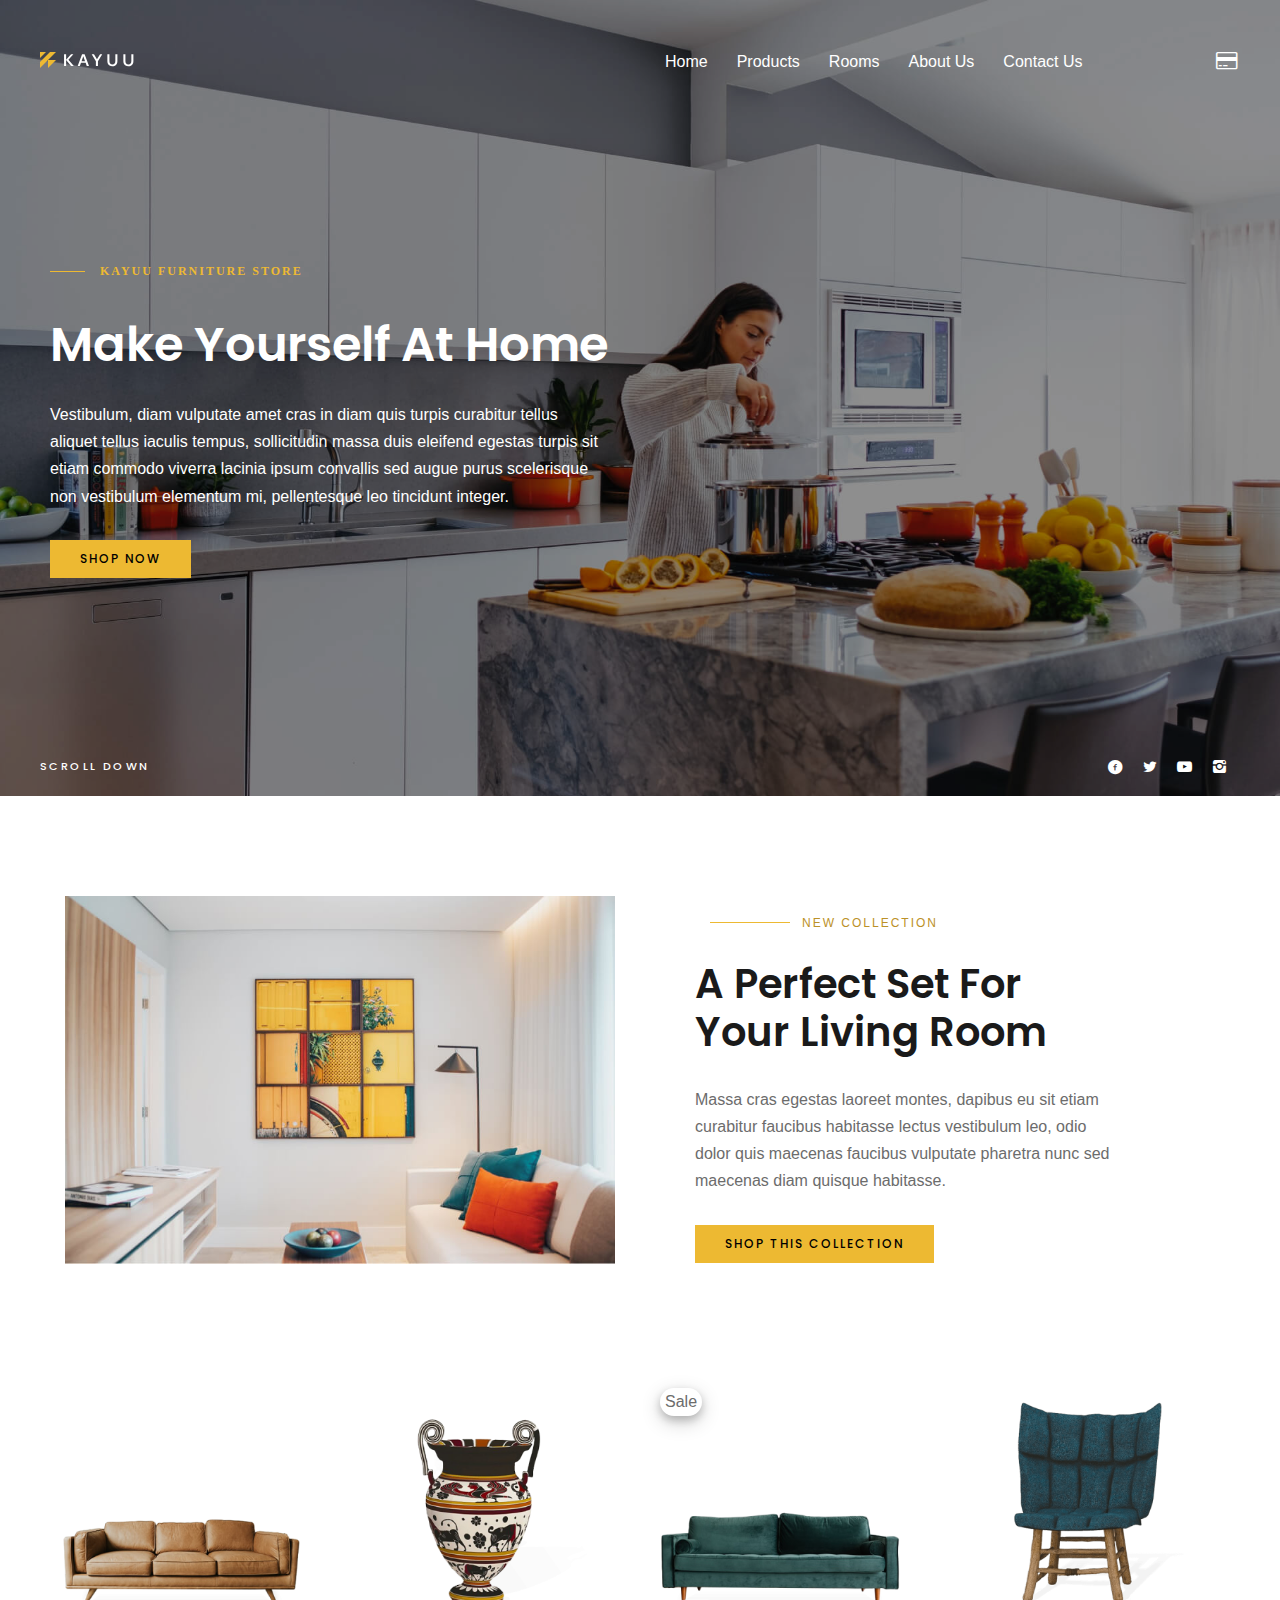
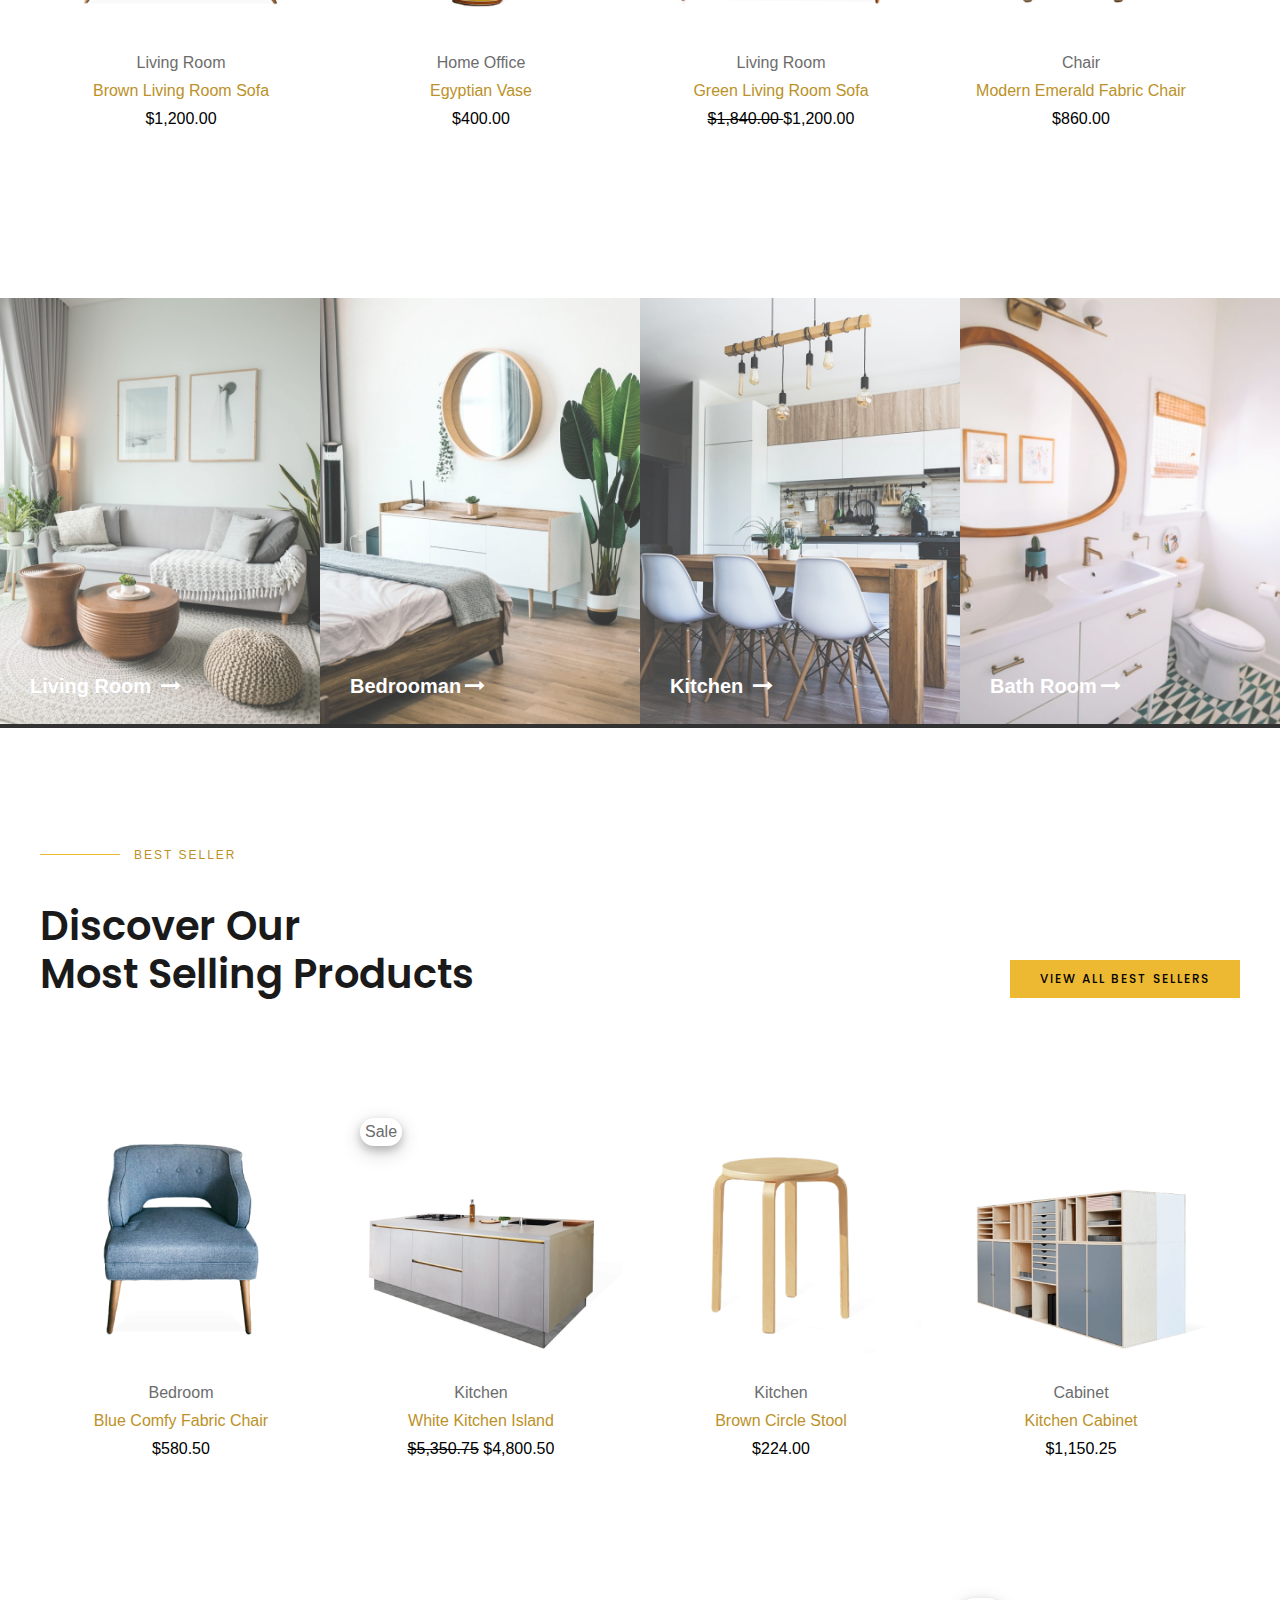
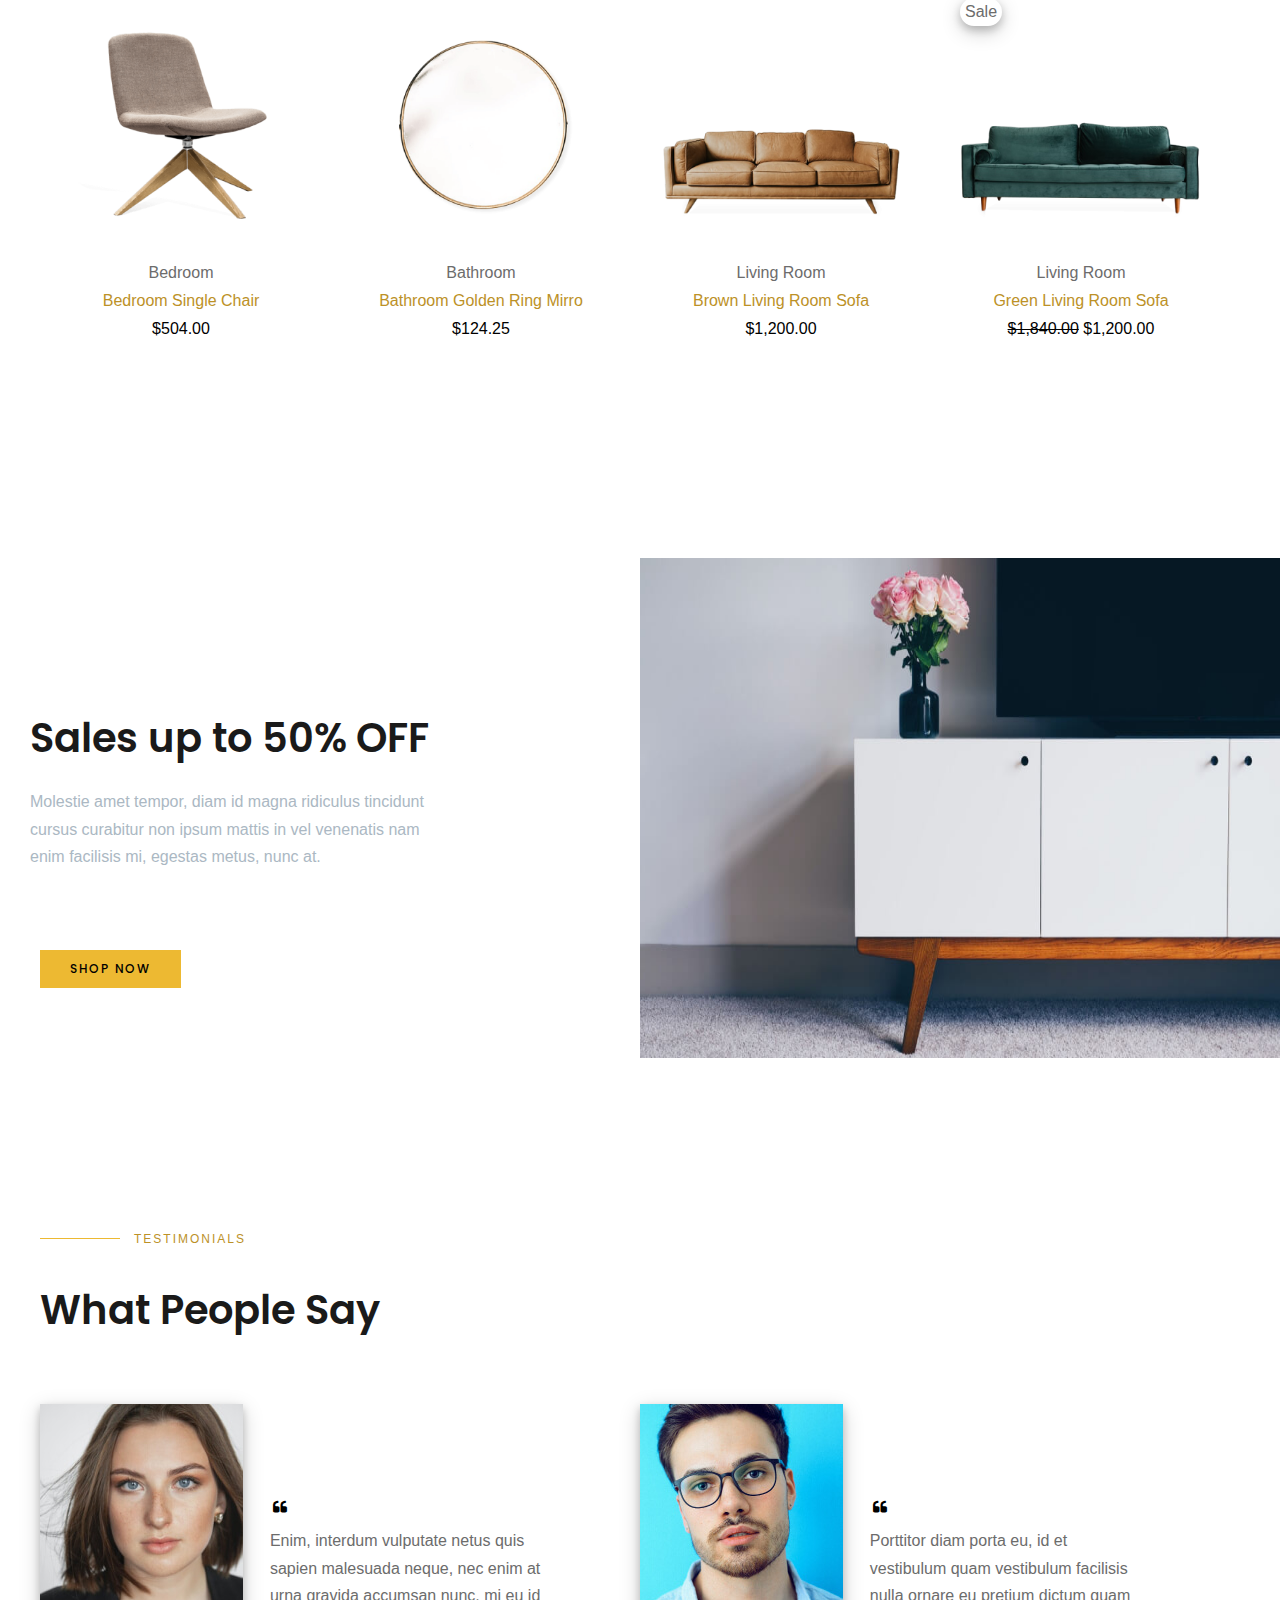
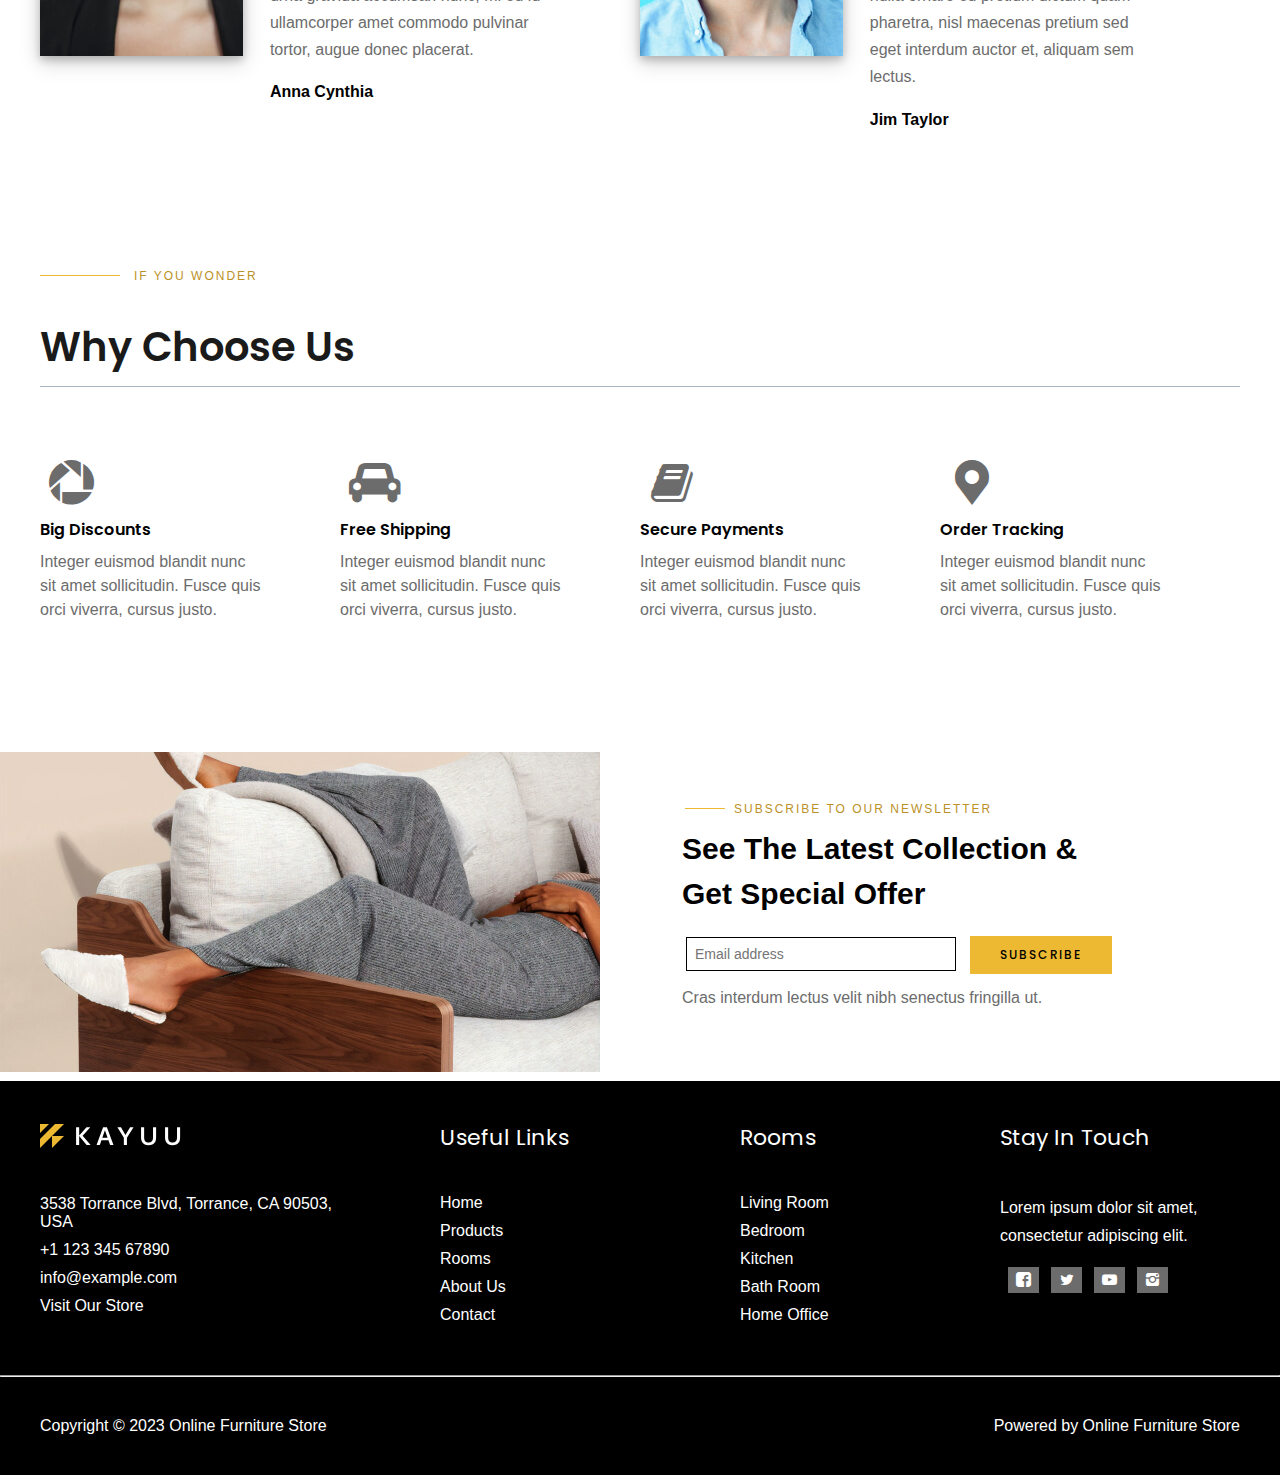
<file: index.html>
<!DOCTYPE html>
<html lang="en">
<head>
    <meta charset="UTF-8">
    <meta http-equiv="X-UA-Compatible" content="IE=edge">
    <meta name="viewport" content="width=device-width, initial-scale=1.0">
    <title>Home - Online Furniture Store</title>
    <link rel="preconnect" href="https://fonts.googleapis.com">
<link rel="preconnect" href="https://fonts.gstatic.com" crossorigin>
<link href="https://fonts.googleapis.com/css2?family=Poppins:ital,wght@0,100;0,200;0,300;0,400;0,500;0,600;0,700;0,800;0,900;1,100;1,200;1,300;1,400;1,500;1,600;1,700;1,800;1,900&family=Roboto+Serif:ital,wght@0,100;0,200;0,300;0,400;0,500;0,600;0,700;0,800;0,900;1,100;1,200;1,300;1,400;1,500;1,600;1,700;1,800;1,900&display=swap" rel="stylesheet">
    <link rel="stylesheet"  href="./css/style.css">
</head>
<body>

    <div class="header">
        <div class="container">
       <div class="row">
        <div class="col-6">
            <div class="top-logo">
                <img src="img/kayuu-logo-white.svg" alt="kayuu-logo-white img">
            </div>
        </div>
        <div class="col-6">
            <div class="top-main">
            <div class="nav">
                <ul>
                    <li><a href="./index.html">Home</a></li>
                    <li><a href="./Products.html">Products</a></li>
                    <li><a href="./Room.html">Rooms</a></li>
                    <li><a href="./About.html">About Us</a></li>
                    <li><a href="./Contact.html">Contact Us</a></li>
                </ul>
            </div>
            <div class="top-right">
                <span class="icon-credit-card"></span>
            </div>
        </div>
        </div>
       </div>

       <div class="header-content">
        <h6>KAYUU FURNITURE STORE</h6>
        <h2>Make Yourself At Home</h2>
        <p>Vestibulum, diam vulputate amet cras in diam quis turpis curabitur tellus aliquet tellus iaculis tempus, sollicitudin massa duis eleifend egestas turpis sit etiam commodo viverra lacinia ipsum convallis sed augue purus scelerisque non vestibulum elementum mi, pellentesque leo tincidunt integer.</p>
        <button type="button" class="btn">shop now</button>
       </div>

       <div class="header-bottom-main">
        <div class="header-bottom-left">
            <h6>Scroll down</h6>
        </div>
        <div class="header-bottom-right">
            <span class="icon-facebook-circled"></span>
            <span class="icon-twitter"></span>
            <span class="icon-youtube-play"></span>
            <span class="icon-instagram"></span>
        </div>
       </div>
    </div>
</div>

<div class="container">
    <div class="row">
        <div class="col-6">
          <div class="new-left">
            <img src="img/new-collection-furniture-img.jpg" alt="new-collection-furniture-img img">
          </div>
        </div>
        <div class="col-6">
         <div class="new-right">
          <h6>NEW COLLECTION</h6>
          <h2>A Perfect Set For Your Living Room</h2>
          <p>Massa cras egestas laoreet montes, dapibus eu sit etiam curabitur faucibus habitasse lectus vestibulum leo, odio dolor quis maecenas faucibus vulputate pharetra nunc sed maecenas diam quisque habitasse.</p>
          <button type="button"  class="btn">shop this collection</button>
         </div>
        </div>
    </div>
</div>

<div class="container">
    <div class="row">
        <div class="col-3">
            <div class="middle-main">
                <span class="icon-credit-card"></span>
                
                <img src="img/living-room-brown-sofa-400x400.png" alt="living-room-brown-sofa-400x400 img">
                <h6>Living Room</h6>
                <h5>brown living room sofa</h5>
                <h4>$1,200.00</h4>
            </div>
        </div>
        <div class="col-3">
            <div class="middle-main">
                <span class="icon-credit-card"></span>
                
                <img src="img/egyptian-brown-vase-400x400.png" alt="egyptian-brown-vase-400x400 img">
                <h6>Home Office</h6>
                <h5>egyptian vase</h5>
                <h4>$400.00</h4>
            </div>
        </div>
        <div class="col-3">
            <div class="middle-main">
                <p>Sale</p>
                <span class="icon-credit-card"></span>

                
                <img src="img/living-room-green-sofa-400x400.png" alt="living-room-green-sofa-400x400 img">
                <h6>Living Room</h6>
                <h5>green living room sofa</h5>
                <h4><del>$1,840.00 </del>$1,200.00</h4>
            </div>
        </div>
        <div class="col-3">
            <div class="middle-main">
                <span class="icon-credit-card"></span>
                
                <img src="img/furniture-green-fabric-chair-400x400.png" alt="furniture-green-fabric-chair-400x400 img">
                <h6>Chair</h6>
                <h5>modern emerald fabric chair</h5>
                <h4>$860.00</h4>
            </div>
    
        </div>
    </div>
</div>

<div class="row">
    <div class="col-3">
        <div class="live">
            <img src="img/living-room-bg.jpg" alt="living-room-bg">
            <h3>living room <span class="icon-right"></span></h3>
        </div>
    </div>

    <div class="col-3">
        <div class="live">
            <img src="img/bedroom-bg.jpg" alt="bedroom-bg img">
            <h3>Bedrooman<span class="icon-right"></span></h3>
        </div>
    </div>

    <div class="col-3">
        <div class="live">
            <img src="img/kitchen-bg.jpg" alt="kitchen-bg img">
            <h3>Kitchen <span class="icon-right"></span></h3>
        </div>
    </div>

    <div class="col-3">
        <div class="live">
            <img src="img/bath-room-bg.jpg" alt="bath-room-bg img">
            <h3> bath Room<span class="icon-right"></span></h3>
        </div>
    </div>
</div>

<div class="container">
    <div class="best">
        <h6>BEST SELLER</h6>
    </div>

    <div class="best-main">
        <div class="best-left">
            <h3>Discover Our<br> Most Selling Products</h3>
        </div>
        <div class="best-right">
            <button type="button"  class="btn">view all best sellers</button>
        </div>
    </div>
</div>



<div class="container">
    <div class="row">
        <div class="col-3">
            <div class="middle-main">
                <span class="icon-credit-card"></span>
                
                <img src="img/single-blue-fabric-chair-1-400x400.png" alt="single-blue-fabric-chair-1-400x400 img">
                <h6>Bedroom</h6>
                <h5>blue comfy fabric chair</h5>
                <h4>$580.50</h4>
            </div>
   
        </div>
        <div class="col-3">
            <div class="middle-main">
                <p>Sale</p>
                <span class="icon-credit-card"></span>

                
                <img src="img/kitchen-island-set-400x400.png" alt="kitchen-island-set-400x400 img">
                <h6>Kitchen</h6>
                <h5>white kitchen island</h5>
                <h4><del>$5,350.75</del> $4,800.50</h4>
            </div>
        </div>
        <div class="col-3">
            <div class="middle-main">
                <span class="icon-credit-card"></span>
                
                <img src="img/brown-wooden-stool-400x400.png" alt="brown-wooden-stool-400x400 img">
                <h6>Kitchen</h6>
                <h5>brown circle stool</h5>
                <h4>$224.00</h4>
            </div>
   
        </div>
        <div class="col-3">
            <div class="middle-main">
                <span class="icon-credit-card"></span>
                
                <img src="img/kitchen-furniture-cabinet-400x400.png" alt="kitchen-furniture-cabinet-400x400 img">
                <h6>Cabinet</h6>
                <h5>Kitchen cabinet</h5>
                <h4>$1,150.25</h4>
            </div>
   
        </div>
    </div>
</div>

<div class="container">
    <div class="row">
        <div class="col-3">
            <div class="middle-main">
                <span class="icon-credit-card"></span>
                
                <img src="img/bedroom-single-chair-400x400.png" alt="bedroom-single-chair-400x400img">
                <h6>Bedroom</h6>
                <h5>bedroom single chair</h5>
                <h4>$504.00</h4>
            </div>
        </div>
        <div class="col-3">
            <div class="middle-main">
                <span class="icon-credit-card"></span>
                
                <img src="img/bathroom-circle-mirror-400x400.png" alt="bathroom-circle-mirror-400x400 img">
                <h6>Bathroom </h6>
                <h5>Bathroom Golden Ring Mirro</h5>
                <h4>$124.25</h4>
            </div>
        </div>
        <div class="col-3">
            <div class="middle-main">
                <span class="icon-credit-card"></span>
                
                <img src="img/living-room-brown-sofa-400x400.png" alt="living-room-brown-sofa-400x400 img">
                <h6>Living Room </h6>
                <h5>brown living room sofa</h5>
                <h4>$1,200.00</h4>
            </div>
        </div>
        <div class="col-3">
            <div class="middle-main">
                <p>Sale</p>
                <span class="icon-credit-card"></span>

                
                <img src="img/living-room-green-sofa-400x400.png" alt="living-room-green-sofa-400x400 img">
                <h6>Living Room</h6>
                <h5> Green Living Room Sofa</h5>
                <h4><del>$1,840.00</del> $1,200.00</h4>
            </div>

        </div>
    </div>
</div>
<div class="sale-background2">
<div class="row">
    <div class="col-6">
        <div class="sale-content">
            <h3>Sales up to 50% OFF</h3>
            <p>Molestie amet tempor, diam id magna ridiculus tincidunt cursus curabitur non ipsum mattis in vel venenatis nam enim facilisis mi, egestas metus, nunc at.</p>
            <div class="button">
           <button class="btn">shop now</button>
            </div>
    </div>
    </div>
    <div class="col-6">
      <div class="sale-img">
        <img src="img/promo-banner-img.jpg" alt="promo-banner-img img">
      </div>
        
           </div>
    </div>
</div>
</div>

<div class="container">
    <div class="test">
        <h6>TESTIMONIALS</h6>
        <h3>What People Say</h3>
    </div>

    <div class="row">
        <div class="col-2">
            <div class="test-img">
                <img src="img/woman-with-black-jacket-avatar.jpg" alt="woman-with-black-jacket-avatar img">
            </div>
        </div>
        <div class="col-4">
            <div class="test-content">
                <span class="icon-quote-left"></span>
                <p>Enim, interdum vulputate netus quis sapien malesuada neque, nec enim at urna gravida accumsan nunc, mi eu id ullamcorper amet commodo pulvinar tortor, augue donec placerat.</p>
                <h5>Anna Cynthia</h5>
            </div>
        </div>
        <div class="col-2">
            <div class="test-img">
                <img src="img/man-wearing-glasses-avatar.jpg" alt="">
            </div>
        </div>
        <div class="col-4">
            <div class="test-content">
                <span class="icon-quote-left"></span>
                <p>Porttitor diam porta eu, id et vestibulum quam vestibulum facilisis nulla ornare eu pretium dictum quam pharetra, nisl maecenas pretium sed eget interdum auctor et, aliquam sem lectus.</p>
                <h5>Jim Taylor</h5>
            </div>
        </div>
    </div>

    <div class="whay">
        <h6>IF YOU WONDER</h6>
        <h3>Why Choose Us</h3>
    </div>
</div>

<div class="container">
    <div class="row">
        <div class="col-3">
            <div class="big">
                <span class="icon-picasa"></span>
                <h4>Big Discounts</h4>
                <p>Integer euismod blandit nunc sit amet sollicitudin. Fusce quis orci viverra, cursus justo.</p>
            
            </div>
        </div>
        <div class="col-3">
            <div class="big">
                <span class="icon-cab"></span>
                <h4>Free Shipping</h4>
                <p>Integer euismod blandit nunc sit amet sollicitudin. Fusce quis orci viverra, cursus justo.</p>
            
            </div>
        </div>
        <div class="col-3">
            <div class="big">
                <span class="icon-book"></span>
                <h4>Secure Payments</h4>
                <p>Integer euismod blandit nunc sit amet sollicitudin. Fusce quis orci viverra, cursus justo.</p>
            
            </div>
        </div>
        <div class="col-3">
            <div class="big">
            <span class="icon-location"></span>
            <h4>Order Tracking</h4>
            <p>Integer euismod blandit nunc sit amet sollicitudin. Fusce quis orci viverra, cursus justo.</p>
        
        </div></div>
    </div>
</div>

<div class="row">
    <div class="col-6">
        <div class="bottom-img">
            <img src="img/newsletter-banner-img.jpg" alt="newsletter-banner-img img">
        </div>
    </div>
    <div class="col-6">
        <div class="bottom-img-content">
            <h6>SUBSCRIBE TO OUR NEWSLETTER</h6>
            <h2>See The Latest Collection & Get Special Offer</h2>
            <form>
                <input type="email" id="email"  name="email" placeholder="Email address"  autocomplete="off">
                <input type="submit" value="subscribe">
            </form>
            <p>Cras interdum lectus velit nibh senectus fringilla ut.</p>
        </div>
    </div>
</div>

<div class="footer">
    <div class="container">
       <div class="row">
        <div class="col-3">
            <div class="footer-logo">
                <img src="img/kayuu-logo-white.svg" alt="kayuu-logo-white img">
                <ul>
                    <li><a href="">3538 Torrance Blvd, Torrance, CA 90503, USA</a></li>
                    <li><a href="">+1 123 345 67890</a></li>
                    <li><a href="">info@example.com</a></li>
                    <li><a href="">Visit Our Store</a></li>
                </ul>
            </div>
        </div>
        <div class="col-3">
            <div class="footer-link">
                <h3>Useful Links</h3>
                <ul>
                    <li><a href="">Home</a></li>
                    <li><a href="">Products</a></li>
                    <li><a href="">Rooms</a></li>
                    <li><a href="">About Us</a></li>
                    <li><a href="">Contact</a></li>
                </ul>

            </div>
        </div>
        <div class="col-3">
            <div class="footer-link">
                <h3>Rooms</h3>
                <ul>
                    <li><a href="">Living Room</a></li>
                    <li><a href="">Bedroom</a></li>
                    <li><a href="">Kitchen</a></li>
                    <li><a href="">Bath Room</a></li>
                    <li><a href="">Home Office</a></li>
                </ul>

            </div>
        </div>
        <div class="col-3">
            <div class="stay">
                <h3>Stay In Touch</h3>
                <h4>Lorem ipsum dolor sit amet, consectetur adipiscing elit.</h4>
                <span class="icon-facebook-rect"></span>
                <span class="icon-twitter"></span>
                <span class="icon-youtube-play"></span>
                <span class="icon-instagram"></span>

            </div>
        </div>
       
       </div> 

</div>
<hr>
<div class="container">
<div class="footer-main">
    <div class="footer-left">
        <p>Copyright © 2023 Online Furniture Store</p>
    </div>
    <div class="footer-right">
        <p>Powered by Online Furniture Store</p>
    </div>
</div>
</div>
</div>


    







</body>
</html>
</file>
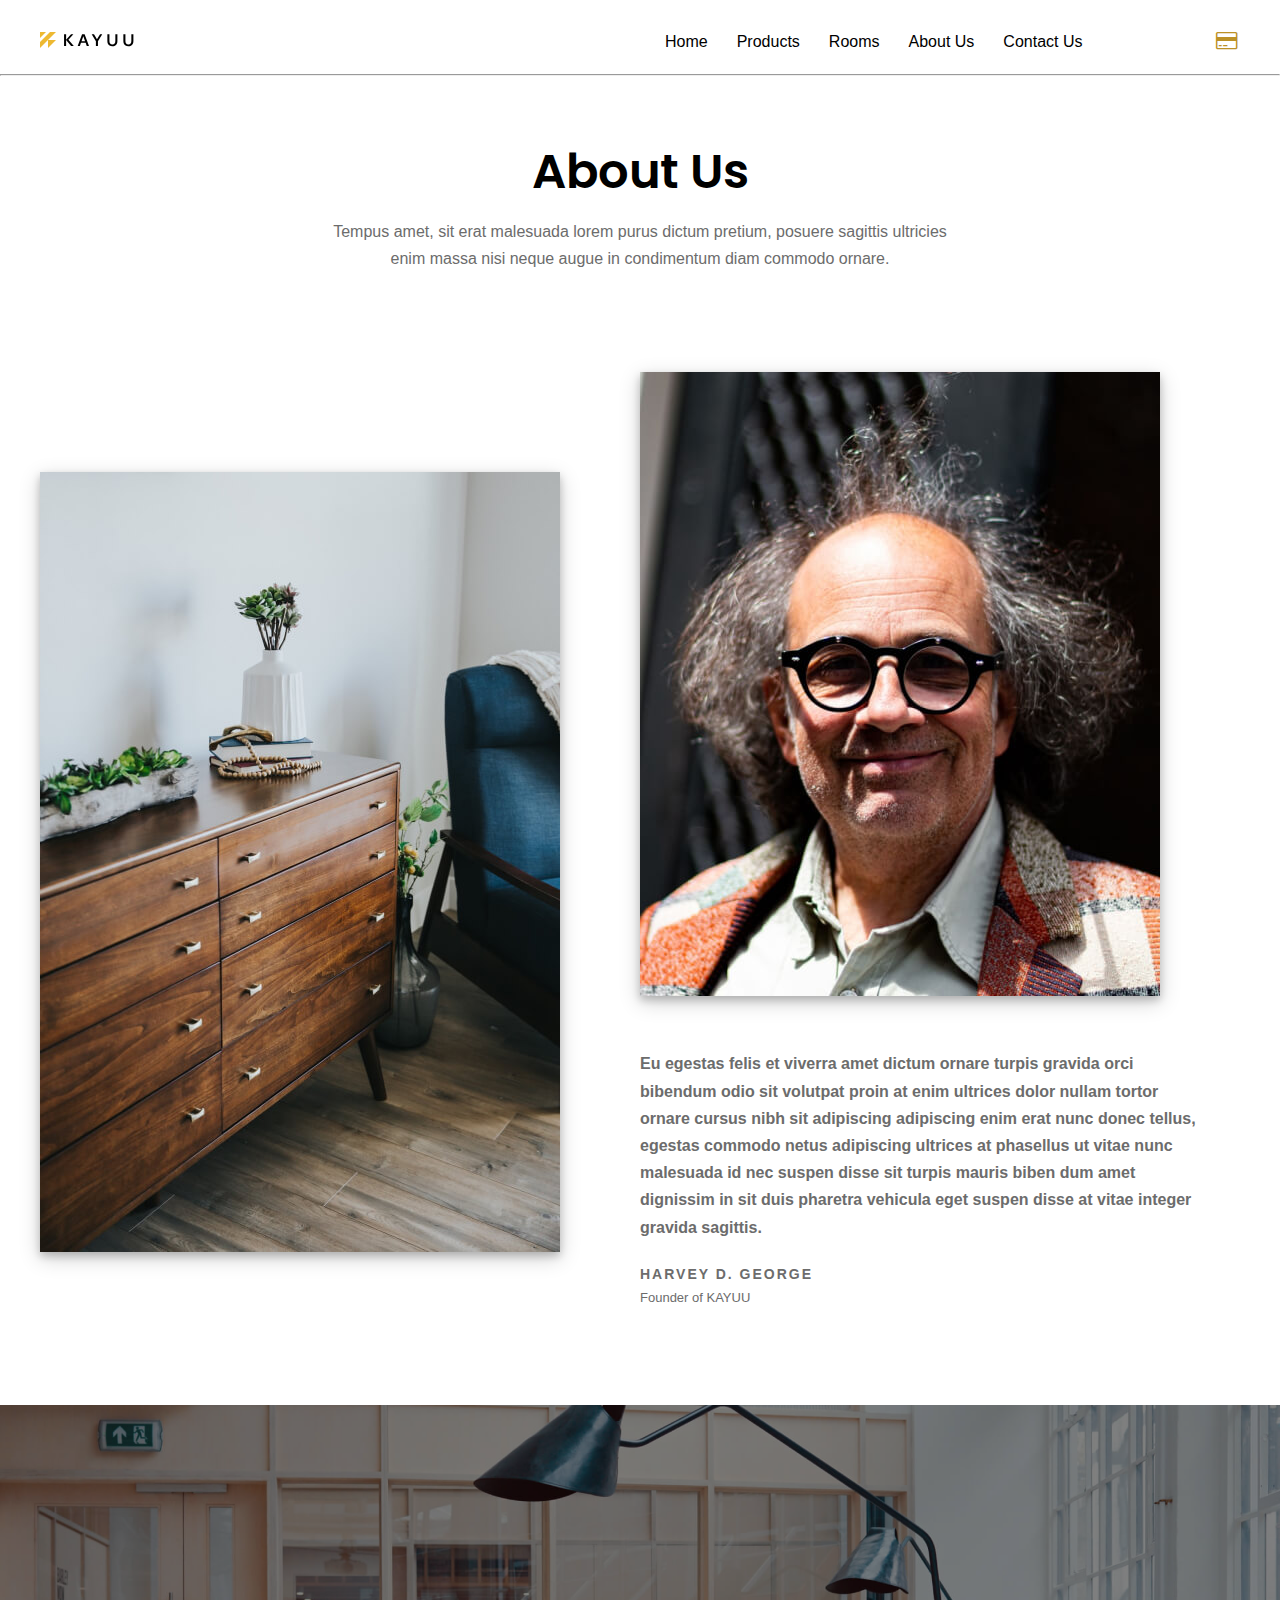
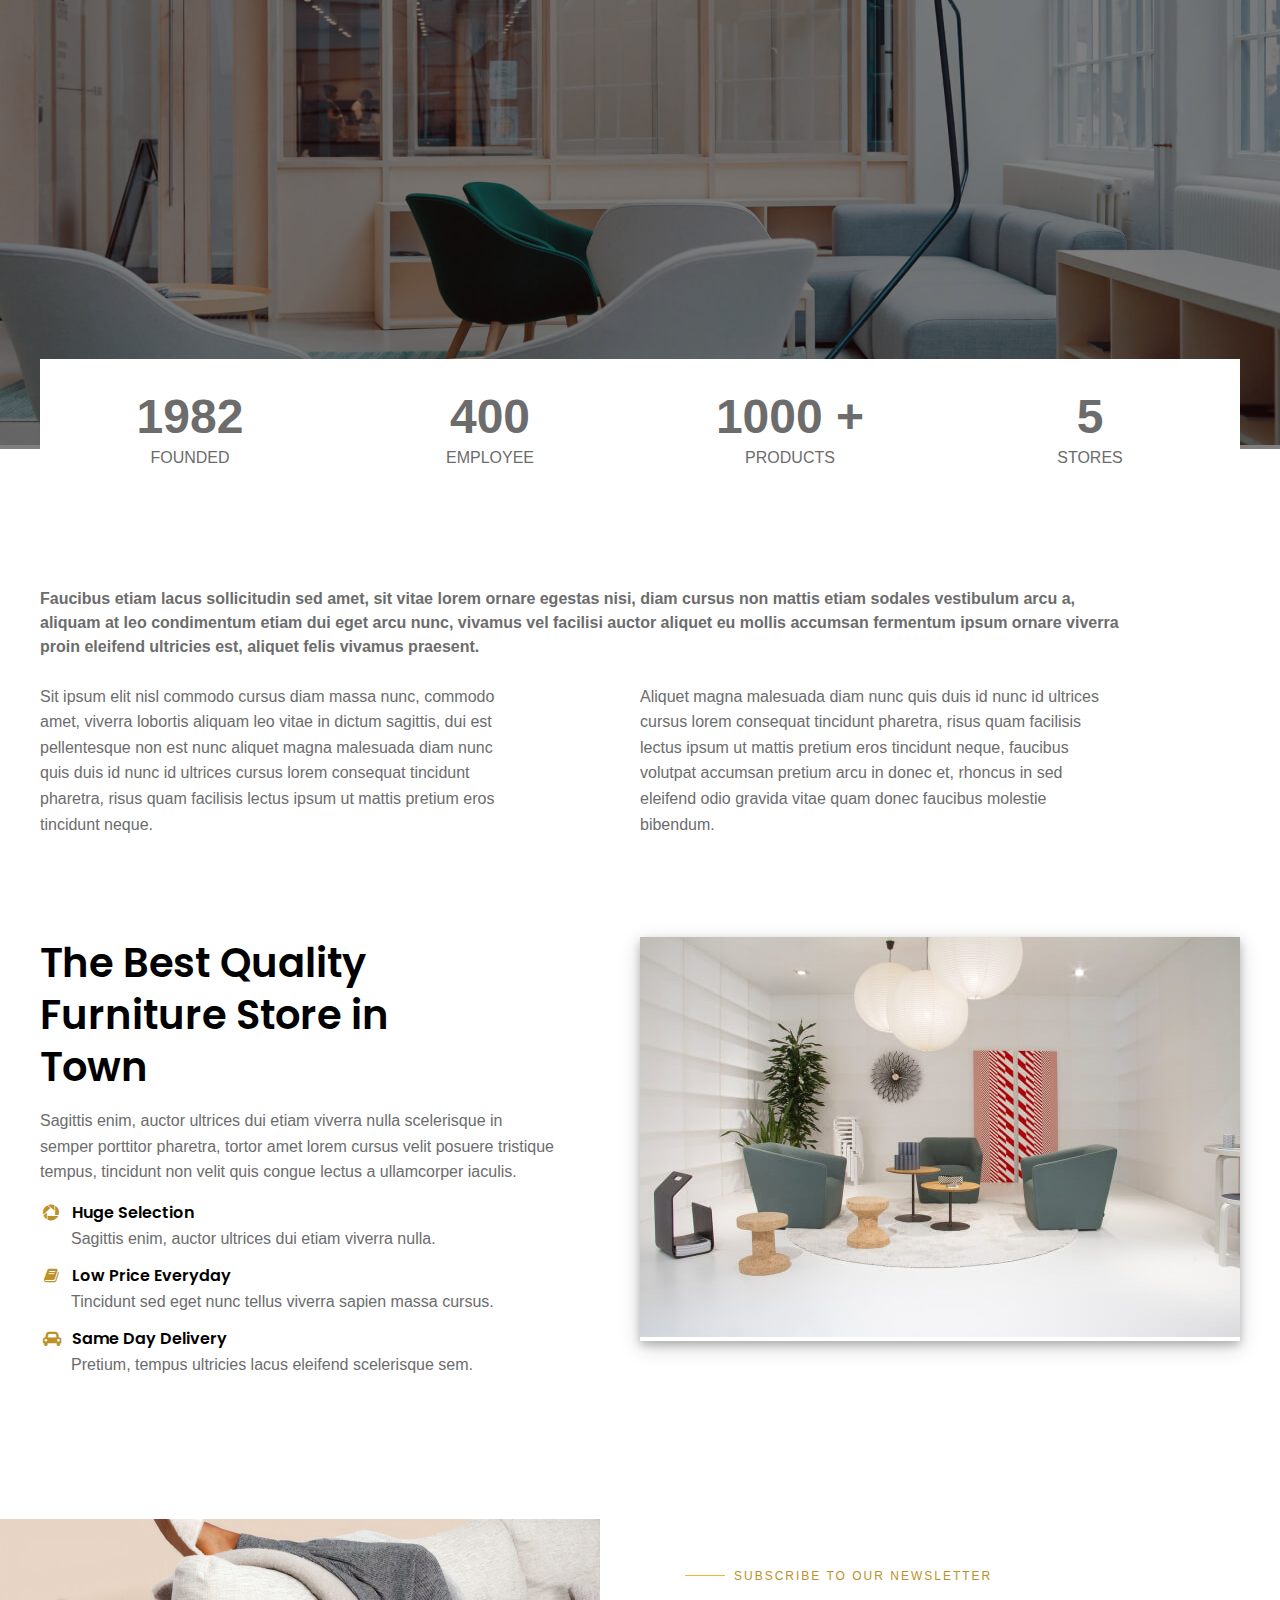
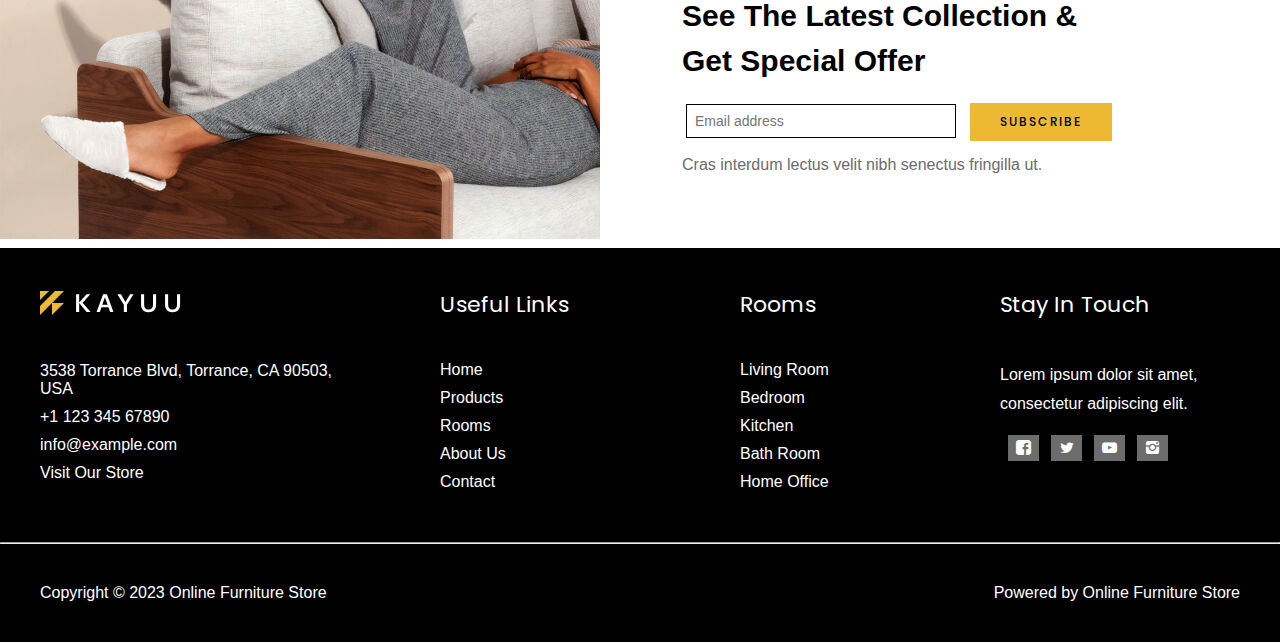
<file: About.html>
<!DOCTYPE html>
<html lang="en">
<head>
    <meta charset="UTF-8">
    <meta http-equiv="X-UA-Compatible" content="IE=edge">
    <meta name="viewport" content="width=device-width, initial-scale=1.0">
    <title>About Us - Online Furniture Store</title>
    <link rel="preconnect" href="https://fonts.googleapis.com">
<link rel="preconnect" href="https://fonts.gstatic.com" crossorigin>
<link href="https://fonts.googleapis.com/css2?family=Poppins:ital,wght@0,100;0,200;0,300;0,400;0,500;0,600;0,700;0,800;0,900;1,100;1,200;1,300;1,400;1,500;1,600;1,700;1,800;1,900&family=Roboto+Serif:ital,wght@0,100;0,200;0,300;0,400;0,500;0,600;0,700;0,800;0,900;1,100;1,200;1,300;1,400;1,500;1,600;1,700;1,800;1,900&display=swap" rel="stylesheet">
    <link rel="stylesheet"  href="./css/style.css">
</head>
<body>

    <div class="container">
        <div class="row">
            <div class="col-6">
                <div class="top-logo">
                    <img src="img/kayuu-logo-dark (1).svg" alt="kayuu-logo-dark img">
                </div>
            </div>
            <div class="col-6">
                <div class="top-main">
                    <div class="nav">
                        <ul>
                            <li><a href="./index.html">Home</a></li>
                            <li><a href="./Products.html">Products</a></li>
                            <li><a href="./Room.html">Rooms</a></li>
                            <li><a href="./About.html">About Us</a></li>
                            <li><a href="./Contact.html">Contact Us</a></li>
                        </ul>
                    </div>
                    <div class="top-right">
                        <span class="icon-credit-card"></span>
                    </div>
                </div>
            </div>
        </div>
    </div>
    </div>
<hr>

<div class="container">
    <div class="room">
        <h1>About Us</h1>
        <p>Tempus amet, sit erat malesuada lorem purus dictum pretium, posuere sagittis ultricies enim massa nisi neque augue in condimentum diam commodo ornare.</p>
   
    </div>
</div>

<div class="container">
    <div class="row">
        <div class="col-6">
            <div class="about-img">
                <img src="img/furniture-store-about-product-img.jpg" alt="furniture-store-about-product-img img">
            </div>
        </div>
        <div class="col-6">
            <div class="about2-img">
                <img src="img/furniture-store-photo-of-founder.jpg" alt="furniture-store-photo-of-founder img">
                <p> Eu egestas felis et viverra amet dictum ornare turpis gravida orci bibendum odio sit volutpat proin at enim ultrices dolor nullam tortor ornare cursus nibh sit adipiscing adipiscing enim erat nunc donec tellus, egestas commodo netus adipiscing ultrices at phasellus ut vitae nunc malesuada id nec suspen disse sit turpis mauris biben dum amet dignissim in sit duis pharetra vehicula eget suspen disse at vitae integer gravida sagittis.</p>
                <h5>HARVEY D. GEORGE</h5>
                <h6>Founder of KAYUU</h6>
            </div>
        </div>
    </div>
</div>

<div class="about-lamp-img">
<img src="img/about-furniture-store-img.jpg" alt="about-furniture-store-img img">
</div>

<div class="container">
    <div class="about-lamp-background">
    <div class="row">
        <div class="col-3">
            <div class="about-lamp-content">
                <h1>1982 </h1>
                <h5>FOUNDED</h5>
            </div>
        </div>
        <div class="col-3">
            <div class="about-lamp-content">
                <h1>400 </h1>
                <h5>EMPLOYEE</h5>
            </div>
        </div>
        <div class="col-3">
            <div class="about-lamp-content">
                <h1>1000 + </h1>
                <h5>PRODUCTS</h5>
            </div>
        </div>
        <div class="col-3">
            <div class="about-lamp-content">
                <h1>5</h1>
                <h5>STORES</h5>
            </div>
        </div>
    </div>
</div>
</div>

<div class="container">
    <div class="faucibus-content">
        <p>Faucibus etiam lacus sollicitudin sed amet, sit vitae lorem ornare egestas nisi, diam cursus non mattis etiam sodales vestibulum arcu a, aliquam at leo condimentum etiam dui eget arcu nunc, vivamus vel facilisi auctor aliquet eu mollis accumsan fermentum ipsum ornare viverra proin eleifend ultricies est, aliquet felis vivamus praesent.</p>
    </div>

    <div class="row">
        <div class="col-6">
            <div class="faucibus-left">
                <p>Sit ipsum elit nisl commodo cursus diam massa nunc, commodo amet, viverra lobortis aliquam leo vitae in dictum sagittis, dui est pellentesque non est nunc aliquet magna malesuada diam nunc quis duis id nunc id ultrices cursus lorem consequat tincidunt pharetra, risus quam facilisis lectus ipsum ut mattis pretium eros tincidunt neque.</p>
            </div>
        </div>
        <div class="col-6">
            <div class="faucibus-right">
                <p>Aliquet magna malesuada diam nunc quis duis id nunc id ultrices cursus lorem consequat tincidunt pharetra, risus quam facilisis lectus ipsum ut mattis pretium eros tincidunt neque, faucibus volutpat accumsan pretium arcu in donec et, rhoncus in sed eleifend odio gravida vitae quam donec faucibus molestie bibendum.</p>
            </div>
        </div>
    </div>
</div>

<div class="container">
    <div class="row">
        <div class="col-6">
            <div class="the-best">
                <h1>The Best Quality Furniture Store in Town</h1>
                <p>Sagittis enim, auctor ultrices dui etiam viverra nulla scelerisque in semper porttitor pharetra, tortor amet lorem cursus velit posuere tristique tempus, tincidunt non velit quis congue lectus a ullamcorper iaculis.</p>
                
            </div>
            <div class="the-best-span">
                <h4><span class="icon-picasa"></span>Huge Selection</h4>
                <p>Sagittis enim, auctor ultrices dui etiam viverra nulla.</p>
            </div>

            <div class="the-best-span">
                <h4><span class="icon-book"></span>Low Price Everyday</h4>
                <p>Tincidunt sed eget nunc tellus viverra sapien massa cursus.</p>
            </div>

            <div class="the-best-span">
                <h4><span class="icon-cab"></span>Same Day Delivery</h4>
                <p>Pretium, tempus ultricies lacus eleifend scelerisque sem.</p>
            </div>
        </div>
        <div class="col-6">
            <div class="the-best-img">
                <img src="img/furniture-store-about-store-img.jpg" alt="">
            </div>
        </div>
    </div>
</div>


<div class="row">
    <div class="col-6">
        <div class="bottom-img">
            <img src="img/newsletter-banner-img.jpg" alt="newsletter-banner-img img">
        </div>
    </div>
    <div class="col-6">
        <div class="bottom-img-content">
            <h6>SUBSCRIBE TO OUR NEWSLETTER</h6>
            <h2>See The Latest Collection & Get Special Offer</h2>
            <form>
                <input type="email" id="email"  name="email" placeholder="Email address"  autocomplete="off">
                <input type="submit" value="subscribe">
            </form>
            <p>Cras interdum lectus velit nibh senectus fringilla ut.</p>
        </div>
    </div>
</div>

<div class="footer">
    <div class="container">
       <div class="row">
        <div class="col-3">
            <div class="footer-logo">
                <img src="img/kayuu-logo-white.svg" alt="kayuu-logo-white img">
                <ul>
                    <li><a href="">3538 Torrance Blvd, Torrance, CA 90503, USA</a></li>
                    <li><a href="">+1 123 345 67890</a></li>
                    <li><a href="">info@example.com</a></li>
                    <li><a href="">Visit Our Store</a></li>
                </ul>
            </div>
        </div>
        <div class="col-3">
            <div class="footer-link">
                <h3>Useful Links</h3>
                <ul>
                    <li><a href="">Home</a></li>
                    <li><a href="">Products</a></li>
                    <li><a href="">Rooms</a></li>
                    <li><a href="">About Us</a></li>
                    <li><a href="">Contact</a></li>
                </ul>

            </div>
        </div>
        <div class="col-3">
            <div class="footer-link">
                <h3>Rooms</h3>
                <ul>
                    <li><a href="">Living Room</a></li>
                    <li><a href="">Bedroom</a></li>
                    <li><a href="">Kitchen</a></li>
                    <li><a href="">Bath Room</a></li>
                    <li><a href="">Home Office</a></li>
                </ul>

            </div>
        </div>
        <div class="col-3">
            <div class="stay">
                <h3>Stay In Touch</h3>
                <h4>Lorem ipsum dolor sit amet, consectetur adipiscing elit.</h4>
                <span class="icon-facebook-rect"></span>
                <span class="icon-twitter"></span>
                <span class="icon-youtube-play"></span>
                <span class="icon-instagram"></span>

            </div>
        </div>
       
       </div> 

</div>
<hr>
<div class="container">
<div class="footer-main">
    <div class="footer-left">
        <p>Copyright © 2023 Online Furniture Store</p>
    </div>
    <div class="footer-right">
        <p>Powered by Online Furniture Store</p>
    </div>
</div>
</div>
</div>

 
  


    
</body>
</html>
</file>
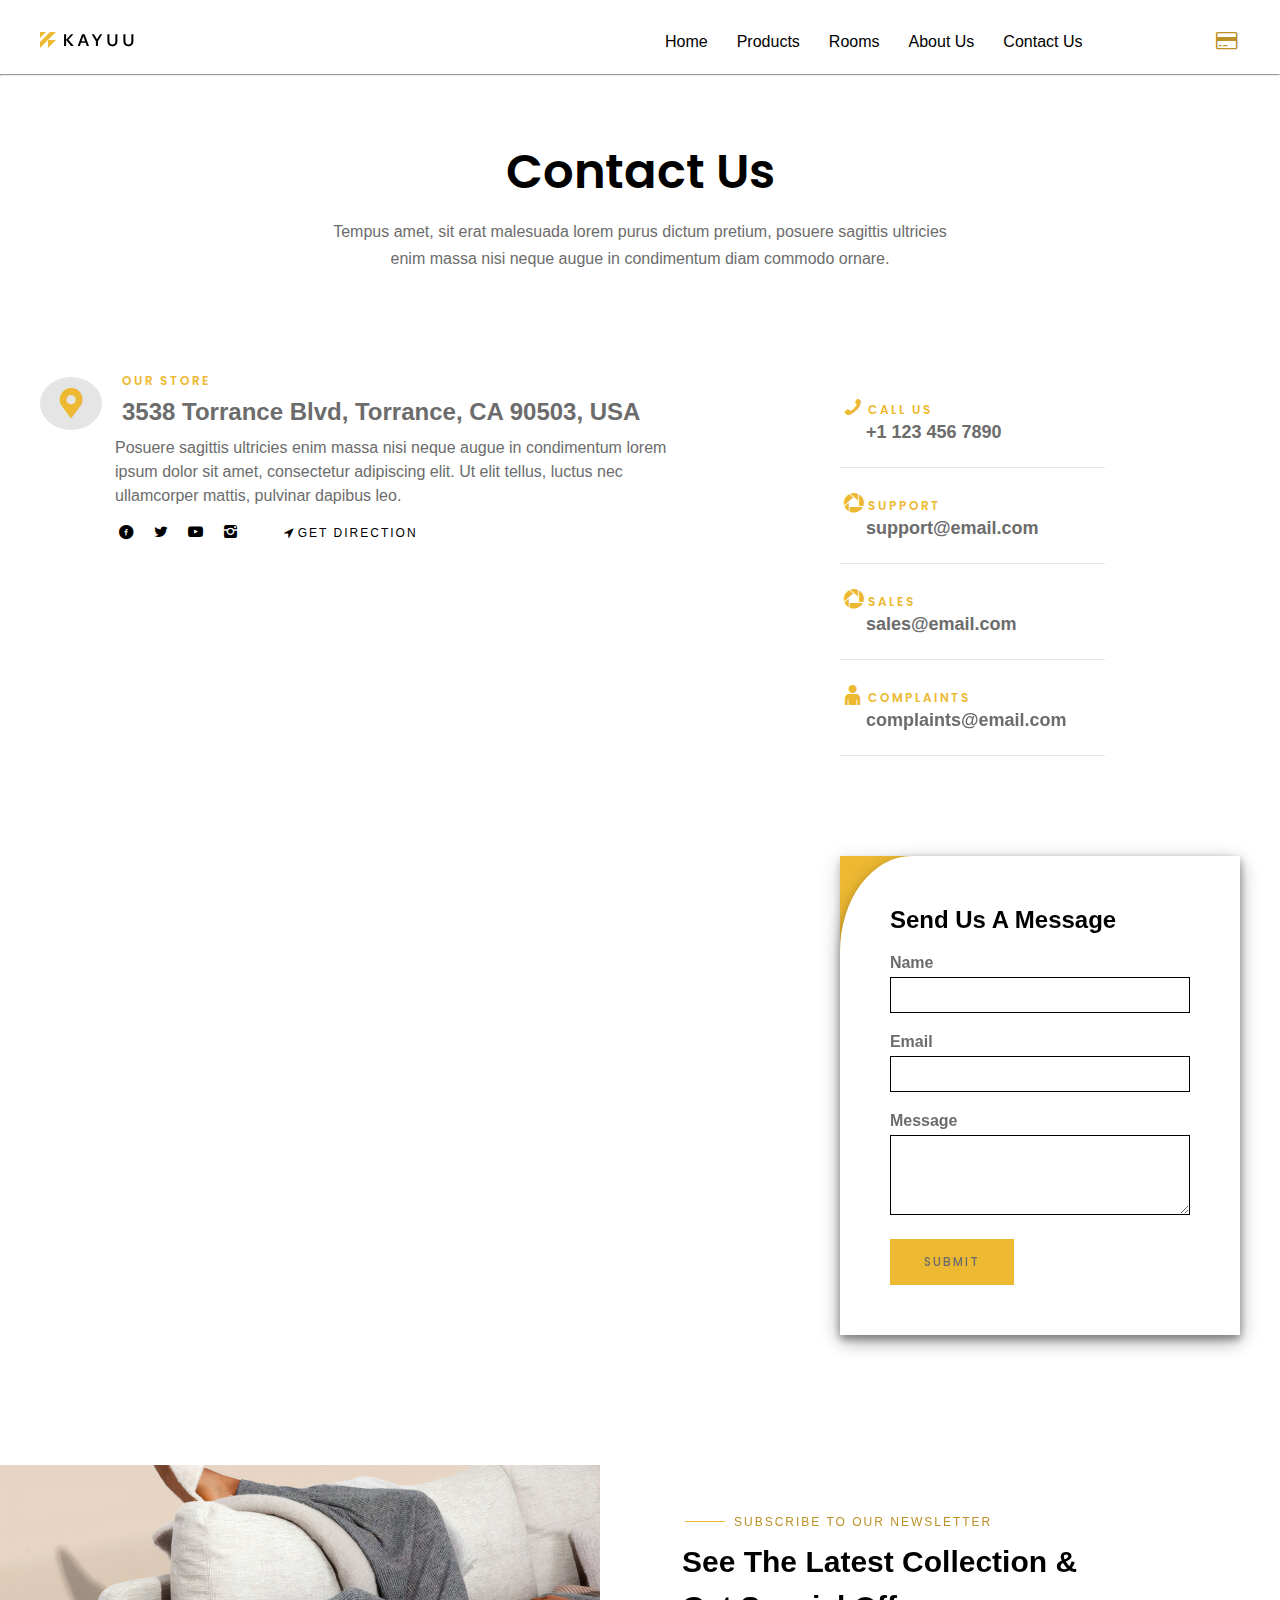
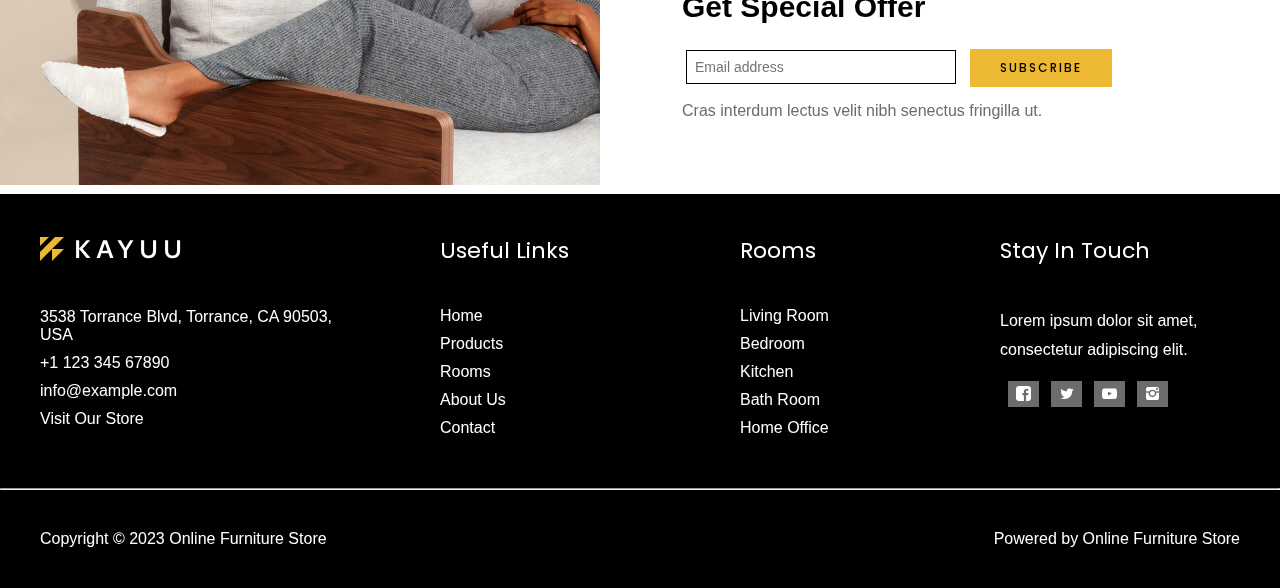
<file: Contact.html>
<!DOCTYPE html>
<html lang="en">

<head>
    <meta charset="UTF-8">
    <meta http-equiv="X-UA-Compatible" content="IE=edge">
    <meta name="viewport" content="width=device-width, initial-scale=1.0">
    <title>Contact Us - Online Furniture Store</title>
    <link rel="preconnect" href="https://fonts.googleapis.com">
    <link rel="preconnect" href="https://fonts.gstatic.com" crossorigin>
    <link
        href="https://fonts.googleapis.com/css2?family=Poppins:ital,wght@0,100;0,200;0,300;0,400;0,500;0,600;0,700;0,800;0,900;1,100;1,200;1,300;1,400;1,500;1,600;1,700;1,800;1,900&family=Roboto+Serif:ital,wght@0,100;0,200;0,300;0,400;0,500;0,600;0,700;0,800;0,900;1,100;1,200;1,300;1,400;1,500;1,600;1,700;1,800;1,900&display=swap"
        rel="stylesheet">
    <link rel="stylesheet" href="./css/style.css">

</head>

<body>

    <div class="container">
        <div class="row">
            <div class="col-6">
                <div class="top-logo">
                    <img src="img/kayuu-logo-dark (1).svg" alt="kayuu-logo-dark img">
                </div>
            </div>
            <div class="col-6">
                <div class="top-main">
                    <div class="nav">
                        <ul>
                            <li><a href="./index.html">Home</a></li>
                            <li><a href="./Products.html">Products</a></li>
                            <li><a href="./Room.html">Rooms</a></li>
                            <li><a href="./About.html">About Us</a></li>
                            <li><a href="./Contact.html">Contact Us</a></li>
                        </ul>
                    </div>
                    <div class="top-right">
                        <span class="icon-credit-card"></span>
                    </div>
                </div>
            </div>
        </div>
    </div>
    </div>
    <hr>

    <div class="container">
        <div class="room">
            <h1>Contact Us</h1>
            <p>Tempus amet, sit erat malesuada lorem purus dictum pretium, posuere sagittis ultricies enim massa nisi
                neque augue in condimentum diam commodo ornare.</p>

        </div>
    </div>

    <div class="container">
        <div class="row">
            <div class="col-8">
                <div class="contact-left">
                    <div class="contact-main">
                        <div class="contact-span">
                            <span class="icon-location"></span>
                        </div>
                        <div class="contact-our">
                            <h6>OUR STORE</h6>
                            <h2>3538 Torrance Blvd, Torrance, CA 90503, USA</h2>
                        </div>
                    </div>
                    <p>Posuere sagittis ultricies enim massa nisi neque augue in condimentum lorem ipsum dolor sit amet,
                        consectetur adipiscing elit. Ut elit tellus, luctus nec ullamcorper mattis, pulvinar dapibus
                        leo.</p>
                </div>

                <div class="contact-icon-main">
                    <div class="contact-icon-main-left">
                        <span class="icon-facebook-circled"></span>
                        <span class="icon-twitter"></span>
                        <span class="icon-youtube-play"></span>
                        <span class="icon-instagram"></span>
                    </div>
                    <div class="contact-icon-main-right">
                        <button type="button" class="btn"><span class="icon-direction"></span>Get direction</button>
                    </div>
                </div>
            </div>
            <div class="col-4">
                <div class="contact-right">
                    <h5><span class="icon-phone"></span>call us</h5>
                    <h4>+1 123 456 7890</h4>

                    <h5><span class="icon-picasa"></span>SUPPORT</h5>
                    <h4>support@email.com</h4>

                    <h5><span class="icon-picasa"></span>SALES</h5>
                    <h4>sales@email.com</h4>

                    <h5><span class="icon-adult"></span>COMPLAINTS</h5>
                    <h4>complaints@email.com</h4>
                </div>
            </div>
        </div>
    </div>

    <div class="container">
        <div class="row">
            <div class="col-8">
                <div class="map">
                    <iframe
                        src="https://www.google.com/maps/embed?pb=!1m18!1m12!1m3!1d3314.0337779187485!2d-118.34981982572107!3d33.83723952905496!2m3!1f0!2f0!3f0!3m2!1i1024!2i768!4f13.1!3m3!1m2!1s0x80c2b5e145ba37e1%3A0x88093004c9f8150d!2s3538%20Torrance%20Blvd%20%233538%2C%20Torrance%2C%20CA%2090503%2C%20USA!5e0!3m2!1sen!2sin!4v1682426119883!5m2!1sen!2sin"
                        width="600" height="450" style="border:0;" allowfullscreen="" loading="lazy"
                        referrerpolicy="no-referrer-when-downgrade"></iframe>
                </div>
            </div>
            <div class="col-4">
                <div class="contact-main-background">
                    <div class="contact-background">
                        <div class="contact-form">
                            <h1>Send Us A Message</h1>
                        </div>
                        <form>
                            <label for="fname">Name</label><br>
                            <input type="text" id="fname" name="fname"><br>
                            <label for="email">Email</label><br>
                            <input type="text" id="email" name="email"><br>
                            <label for="message">Message</label><br>
                            <textarea></textarea><br>
                            <input type="submit" value="Submit">
                        </form>

                    </div>
                </div>
            </div>
        </div>
    </div>

    <div class="row">
        <div class="col-6">
            <div class="bottom-img">
                <img src="img/newsletter-banner-img.jpg" alt="newsletter-banner-img img">
            </div>
        </div>
        <div class="col-6">
            <div class="bottom-img-content">
                <h6>SUBSCRIBE TO OUR NEWSLETTER</h6>
                <h2>See The Latest Collection & Get Special Offer</h2>
                <form>
                    <input type="email" id="email"  name="email" placeholder="Email address"  autocomplete="off">
                    <input type="submit" value="subscribe">
                </form>
                <p>Cras interdum lectus velit nibh senectus fringilla ut.</p>
            </div>
        </div>
    </div>
    
    <div class="footer">
        <div class="container">
           <div class="row">
            <div class="col-3">
                <div class="footer-logo">
                    <img src="img/kayuu-logo-white.svg" alt="kayuu-logo-white img">
                    <ul>
                        <li><a href="">3538 Torrance Blvd, Torrance, CA 90503, USA</a></li>
                        <li><a href="">+1 123 345 67890</a></li>
                        <li><a href="">info@example.com</a></li>
                        <li><a href="">Visit Our Store</a></li>
                    </ul>
                </div>
            </div>
            <div class="col-3">
                <div class="footer-link">
                    <h3>Useful Links</h3>
                    <ul>
                        <li><a href="">Home</a></li>
                        <li><a href="">Products</a></li>
                        <li><a href="">Rooms</a></li>
                        <li><a href="">About Us</a></li>
                        <li><a href="">Contact</a></li>
                    </ul>
    
                </div>
            </div>
            <div class="col-3">
                <div class="footer-link">
                    <h3>Rooms</h3>
                    <ul>
                        <li><a href="">Living Room</a></li>
                        <li><a href="">Bedroom</a></li>
                        <li><a href="">Kitchen</a></li>
                        <li><a href="">Bath Room</a></li>
                        <li><a href="">Home Office</a></li>
                    </ul>
    
                </div>
            </div>
            <div class="col-3">
                <div class="stay">
                    <h3>Stay In Touch</h3>
                    <h4>Lorem ipsum dolor sit amet, consectetur adipiscing elit.</h4>
                    <span class="icon-facebook-rect"></span>
                    <span class="icon-twitter"></span>
                    <span class="icon-youtube-play"></span>
                    <span class="icon-instagram"></span>
    
                </div>
            </div>
           
           </div> 
    
    </div>
    <hr>
    <div class="container">
    <div class="footer-main">
        <div class="footer-left">
            <p>Copyright © 2023 Online Furniture Store</p>
        </div>
        <div class="footer-right">
            <p>Powered by Online Furniture Store</p>
        </div>
    </div>
    </div>
    </div>
    
     
    


</body>

</html>
</file>
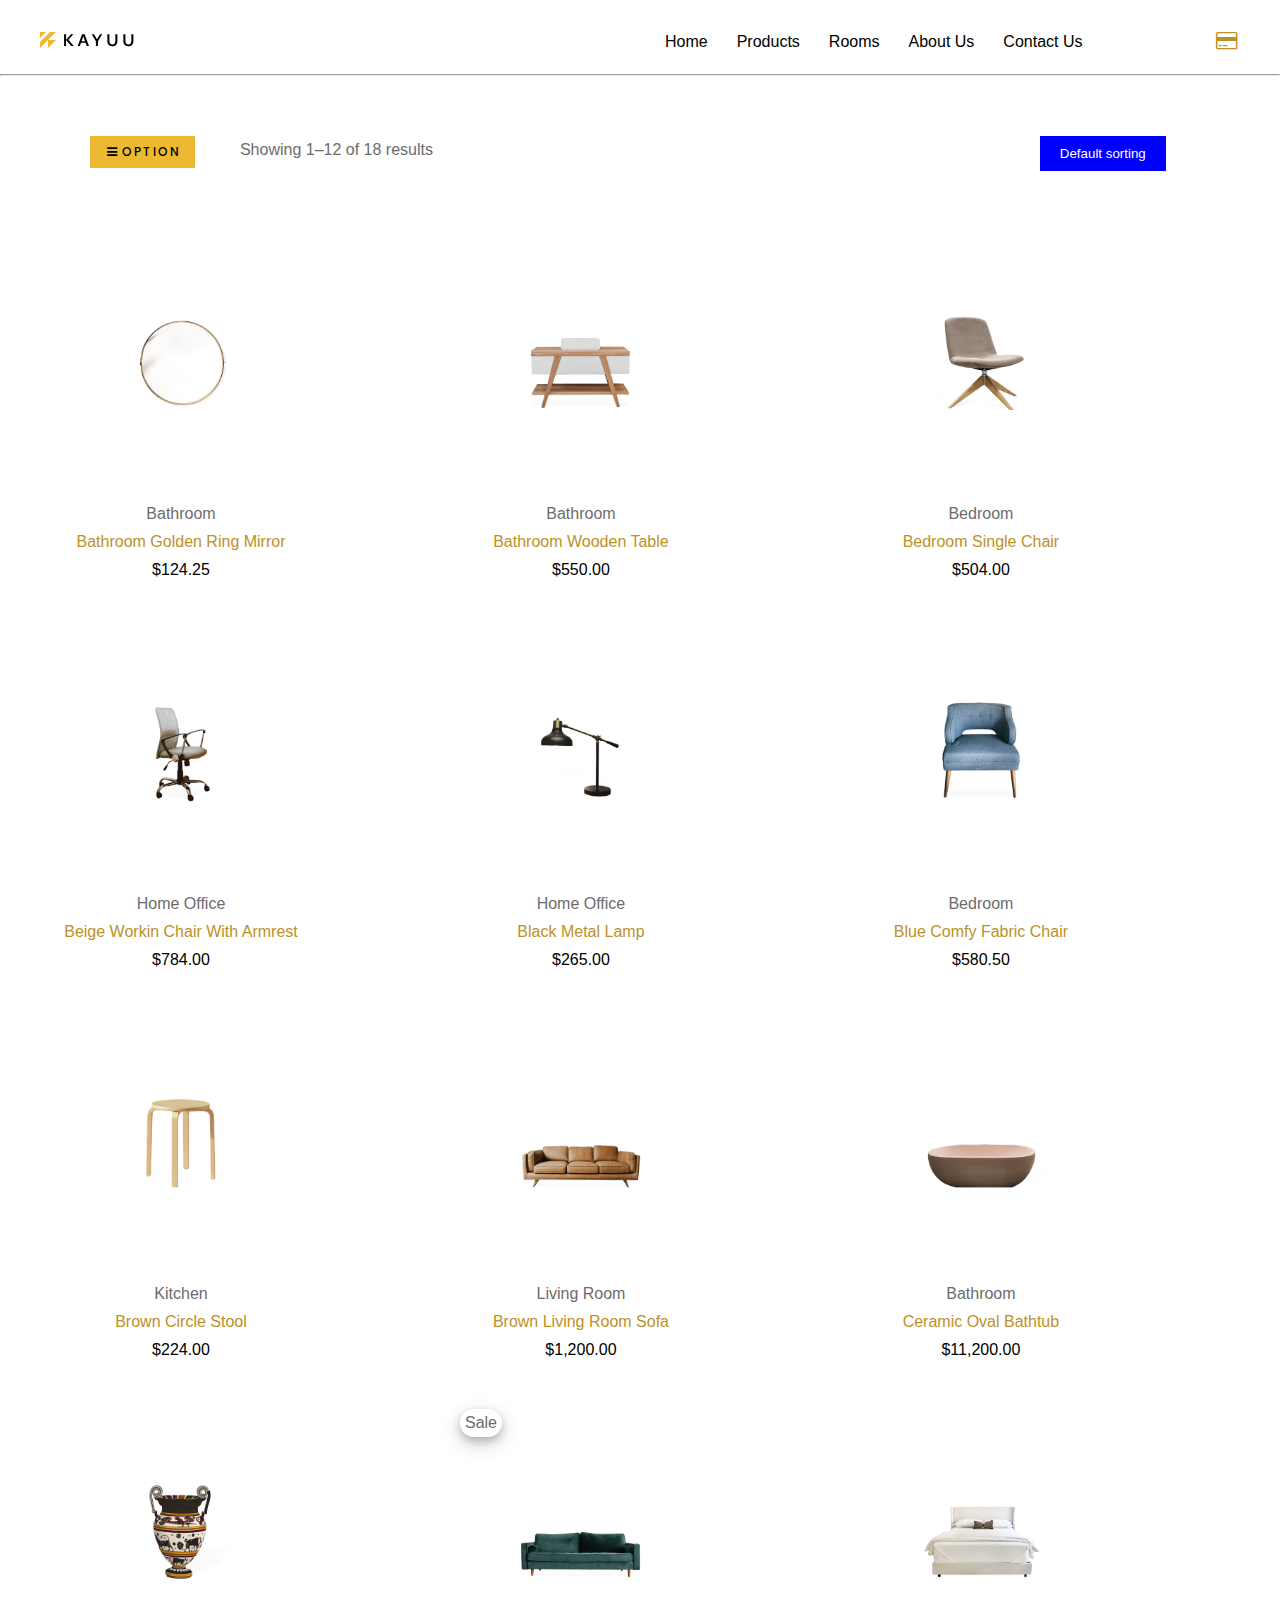
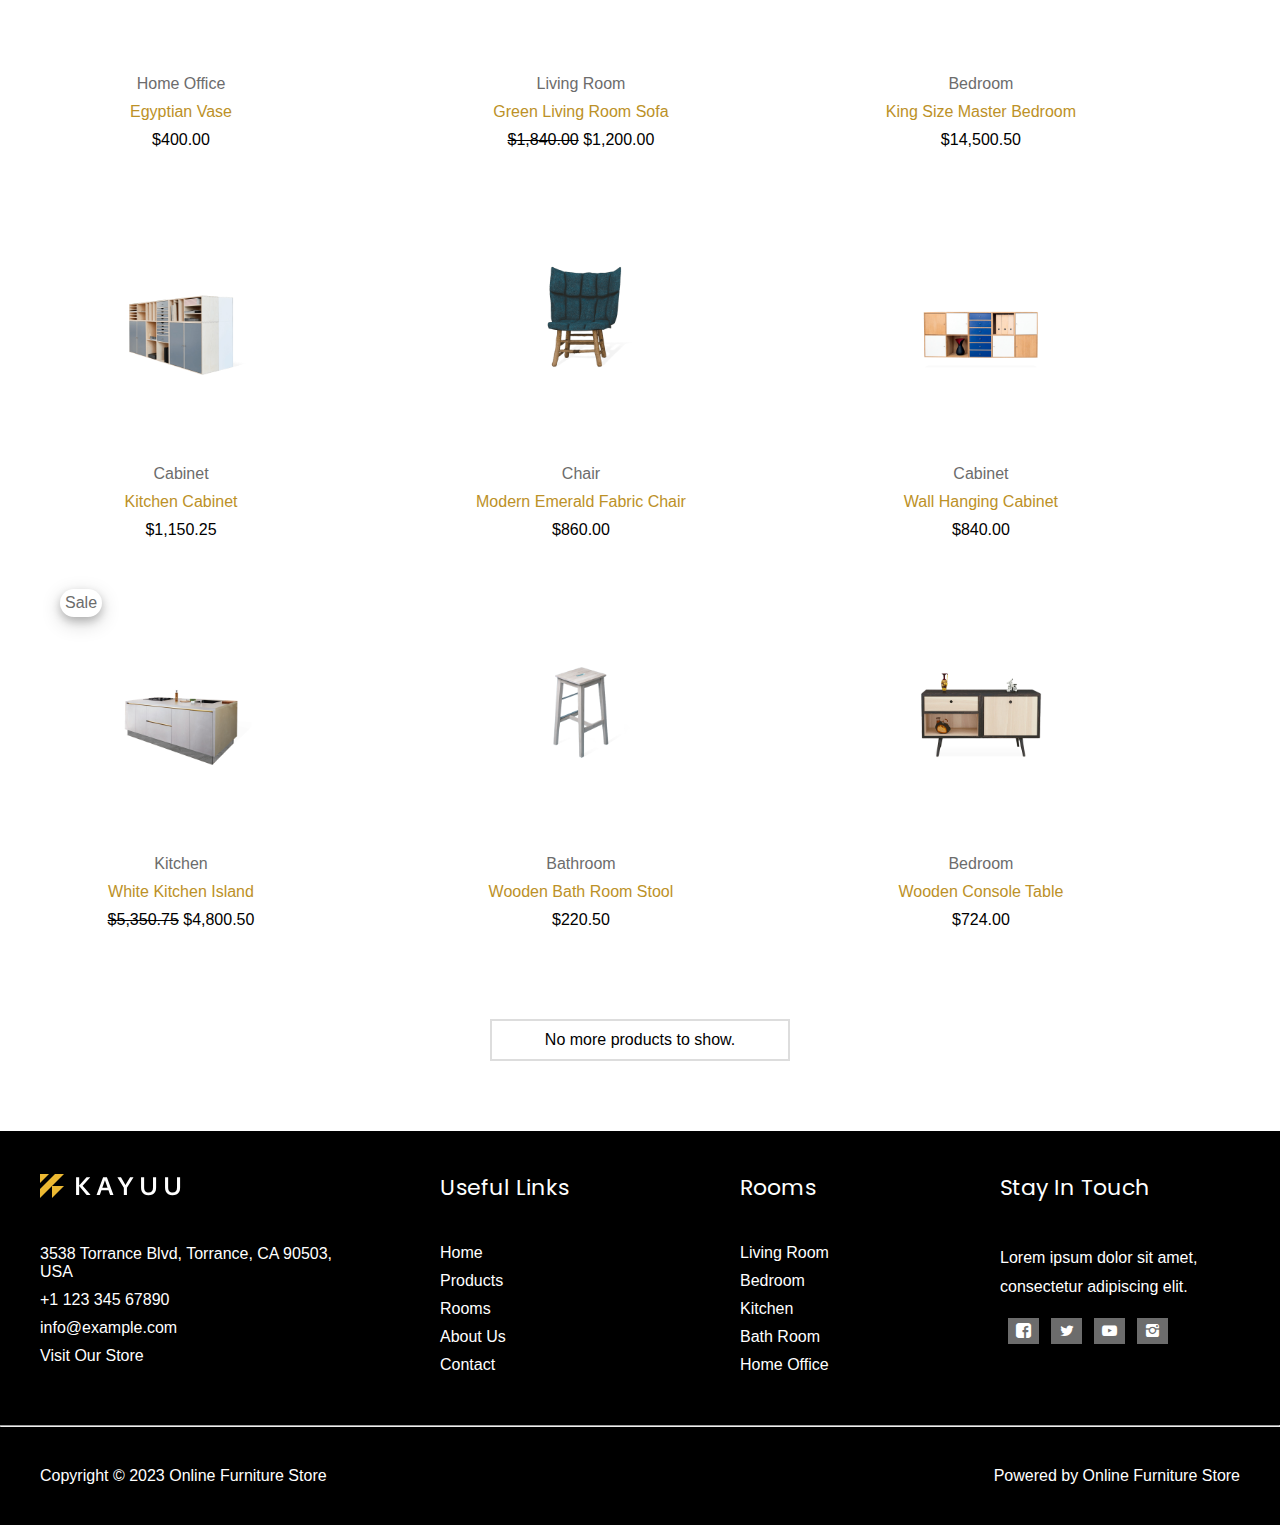
<file: Products.html>
<!DOCTYPE html>
<html lang="en">

<head>
    <meta charset="UTF-8">
    <meta http-equiv="X-UA-Compatible" content="IE=edge">
    <meta name="viewport" content="width=device-width, initial-scale=1.0">
    <title>Shop - Online Furniture Store </title>

    <link
        href="https://fonts.googleapis.com/css2?family=Poppins:ital,wght@0,100;0,200;0,300;0,400;0,500;0,600;0,700;0,800;0,900;1,100;1,200;1,300;1,400;1,500;1,600;1,700;1,800;1,900&family=Roboto+Serif:ital,wght@0,100;0,200;0,300;0,400;0,500;0,600;0,700;0,800;0,900;1,100;1,200;1,300;1,400;1,500;1,600;1,700;1,800;1,900&display=swap"
        rel="stylesheet">

    
    <link rel="stylesheet" href="./css/style.css">
</head>

<body>

    <div class="container">
        <div class="row">
            <div class="col-6">
                <div class="top-logo">
                    <img src="img/kayuu-logo-dark (1).svg" alt="kayuu-logo-dark img">
                </div>
            </div>
            <div class="col-6">
                <div class="top-main">
                    <div class="nav">
                        <ul>
                            <li><a href="./index.html">Home</a></li>
                            <li><a href="./Products.html">Products</a></li>
                            <li><a href="./Room.html">Rooms</a></li>
                            <li><a href="./About.html">About Us</a></li>
                            <li><a href="./Contact.html">Contact Us</a></li>
                        </ul>
                    </div>
                    <div class="top-right">
                        <span class="icon-credit-card"></span>
                    </div>
                </div>
            </div>
        </div>
    </div>
    </div>

    <hr>

    <div class="container">
        <div class="row">
            <div class="col-2">
                <div class="button">
                    <button type="button" class="btn"><span class="icon-menu"></span>option</button>

                </div>
            </div>
            <div class="col-3">
                <div class="button">
                    <h4>Showing 1–12 of 18 results</h4>
                </div>
            </div>
            <div class="col-5"></div>
            <div class="col-2">
                <div class="button-right">
                    
                        <button type="button" class="btn">
                            Default sorting
                        </button>
                        
                
                </div>
            </div>

        </div>
    </div>
    </div>



    <div class="container">
        <div class="row">
            <div class="col-4">
                <div class="middle-main-product">
                    <span class="icon-credit-card"></span>

                    <img src="img/bathroom-circle-mirror-400x400.png" alt="bathroom-circle-mirror-400x400 img">
                    <h6>Bathroom</h6>
                    <h5>Bathroom Golden Ring Mirror</h5>
                    <h4>$124.25</h4>
                </div>
            </div>
            <div class="col-4">
                <div class="middle-main-product">
                    <span class="icon-credit-card"></span>

                    <img src="img/bathroom-wooden-table-400x400.png" alt="bathroom-wooden-table-400x400 img">
                    <h6>Bathroom</h6>
                    <h5>Bathroom Wooden Table</h5>
                    <h4>$550.00</h4>
                </div>
            </div>
            <div class="col-4">
                <div class="middle-main-product">
                    <span class="icon-credit-card"></span>

                    <img src="img/bedroom-single-chair-400x400.png" alt="bedroom-single-chair-400x400 img">
                    <h6>Bedroom</h6>
                    <h5>Bedroom Single Chair</h5>
                    <h4>$504.00</h4>
                </div>

            </div>
        </div>

        <div class="row">
            <div class="col-4">
                <div class="middle-main-product">
                    <span class="icon-credit-card"></span>

                    <img src="img/working-chair-with-armrest-400x400.png"
                        alt="working-chair-with-armrest-400x400 img">
                    <h6>Home Office</h6>
                    <h5>Beige Workin Chair With Armrest</h5>
                    <h4>$784.00</h4>
                </div>
            </div>
            <div class="col-4">
                <div class="middle-main-product">
                    <span class="icon-credit-card"></span>

                    <img src="img/black-metal-lamp-400x400.png" alt="black-metal-lamp-400x400 img">
                    <h6>Home Office</h6>
                    <h5>Black Metal Lamp</h5>
                    <h4>$265.00</h4>
                </div>
            </div>
            <div class="col-4">
                <div class="middle-main-product">
                    <span class="icon-credit-card"></span>

                    <img src="img/single-blue-fabric-chair-1-400x400.png"
                        alt="single-blue-fabric-chair-1-400x400 img">
                    <h6>Bedroom</h6>
                    <h5>Blue Comfy Fabric Chair</h5>
                    <h4>$580.50</h4>
                </div>

            </div>
        </div>

        <div class="row">
            <div class="col-4">
                <div class="middle-main-product">
                    <span class="icon-credit-card"></span>

                    <img src="img/brown-wooden-stool-400x400.png" alt="brown-wooden-stool-400x400 img">
                    <h6>Kitchen</h6>
                    <h5>Brown Circle stool</h5>
                    <h4>$224.00</h4>
                </div>
            </div>
            <div class="col-4">
                <div class="middle-main-product">
                    <span class="icon-credit-card"></span>

                    <img src="img/living-room-brown-sofa-400x400.png" alt="living-room-brown-sofa-400x400 img">
                    <h6>Living Room</h6>
                    <h5>Brown Living Room Sofa</h5>
                    <h4>$1,200.00</h4>
                </div>
            </div>
            <div class="col-4">
                <div class="middle-main-product">
                    <span class="icon-credit-card"></span>

                    <img src="img/cream-ceramic-oval-bathtub-400x400.png"
                        alt="cream-ceramic-oval-bathtub-400x400 img">
                    <h6>Bathroom</h6>
                    <h5>Ceramic Oval Bathtub</h5>
                    <h4>$11,200.00</h4>
                </div>

            </div>
        </div>

        <div class="row">
            <div class="col-4">
                <div class="middle-main-product">
                    <span class="icon-credit-card"></span>

                    <img src="img/egyptian-brown-vase-400x400.png" alt="egyptian-brown-vase-400x400 img">
                    <h6>Home Office</h6>
                    <h5>Egyptian Vase</h5>
                    <h4>$400.00</h4>
                </div>
            </div>
            <div class="col-4">

                <div class="middle-main-product">
                    <p>Sale</p>
                    <span class="icon-credit-card"></span>


                    <img src="img/living-room-green-sofa-400x400.png" alt="living-room-green-sofa-400x400 img">
                    <h6>Living Room</h6>
                    <h5>Green Living Room Sofa</h5>
                    <h4><del>$1,840.00</del> $1,200.00</h4>
                </div>

            </div>
            <div class="col-4">
                <div class="middle-main-product">
                    <span class="icon-credit-card"></span>

                    <img src="img/king-size-master-bedroom-400x400.png" alt="king-size-master-bedroom-400x400 img">
                    <h6>Bedroom</h6>
                    <h5>King Size Master Bedroom</h5>
                    <h4>$14,500.50</h4>
                </div>

            </div>
        </div>

        <div class="row">
            <div class="col-4">
                <div class="middle-main-product">
                    <span class="icon-credit-card"></span>

                    <img src="img/kitchen-furniture-cabinet-400x400.png" alt="kitchen-furniture-cabinet-400x400 img">
                    <h6>Cabinet</h6>
                    <h5>Kitchen Cabinet</h5>
                    <h4>$1,150.25</h4>
                </div>
            </div>
            <div class="col-4">
                <div class="middle-main-product">
                    <span class="icon-credit-card"></span>

                    <img src="img/furniture-green-fabric-chair-400x400.png" alt=" furniture-green-fabric-chair-400x400 img">
                    <h6>Chair</h6>
                    <h5>Modern Emerald Fabric Chair</h5>
                    <h4>$860.00</h4>
                </div>
            </div>
            <div class="col-4">
                <div class="middle-main-product">
                    <span class="icon-credit-card"></span>

                    <img src="img/wall-hanging-cabinet-400x400.png" alt="wall-hanging-cabinet-400x400 img">
                    <h6>Cabinet</h6>
                    <h5>Wall Hanging Cabinet</h5>
                    <h4>$840.00</h4>
                </div>

            </div>
        </div>

        <div class="row">
            <div class="col-4">
               
                <div class="middle-main-product">
                    <p>Sale</p>
                    <span class="icon-credit-card"></span>


                    <img src="img/kitchen-island-set-400x400.png" alt="kitchen-island-set-400x400 img">
                    <h6>Kitchen</h6>
                    <h5>White Kitchen Island</h5>
                    <h4><del>$5,350.75</del> $4,800.50</h4>
                </div>
            </div>
            <div class="col-4">
                <div class="middle-main-product">
                    <span class="icon-credit-card"></span>

                    <img src="img/wooden-stool-400x400.png" alt="wooden-stool-400x400  img">
                    <h6>Bathroom</h6>
                    <h5>Wooden Bath room Stool</h5>
                    <h4>$220.50</h4>
                </div>
            </div>
            <div class="col-4">
                <div class="middle-main-product">
                    <span class="icon-credit-card"></span>

                    <img src="img/wooden-console-table-400x400.png" alt="wooden-console-table-400x400 img">
                    <h6>Bedroom</h6>
                    <h5>Wooden Console Table</h5>
                    <h4>$724.00</h4>
                </div>

            </div>
        </div>
</div>

<div class="container">
    
    <div class="more-product">
        <h4>No more products to show.</h4>
    </div>

</div>

<div class="footer">
    <div class="container">
       <div class="row">
        <div class="col-3">
            <div class="footer-logo">
                <img src="img/kayuu-logo-white.svg" alt="kayuu-logo-white img">
                <ul>
                    <li><a href="">3538 Torrance Blvd, Torrance, CA 90503, USA</a></li>
                    <li><a href="">+1 123 345 67890</a></li>
                    <li><a href="">info@example.com</a></li>
                    <li><a href="">Visit Our Store</a></li>
                </ul>
            </div>
        </div>
        <div class="col-3">
            <div class="footer-link">
                <h3>Useful Links</h3>
                <ul>
                    <li><a href="">Home</a></li>
                    <li><a href="">Products</a></li>
                    <li><a href="">Rooms</a></li>
                    <li><a href="">About Us</a></li>
                    <li><a href="">Contact</a></li>
                </ul>

            </div>
        </div>
        <div class="col-3">
            <div class="footer-link">
                <h3>Rooms</h3>
                <ul>
                    <li><a href="">Living Room</a></li>
                    <li><a href="">Bedroom</a></li>
                    <li><a href="">Kitchen</a></li>
                    <li><a href="">Bath Room</a></li>
                    <li><a href="">Home Office</a></li>
                </ul>

            </div>
        </div>
        <div class="col-3">
            <div class="stay">
                <h3>Stay In Touch</h3>
                <h4>Lorem ipsum dolor sit amet, consectetur adipiscing elit.</h4>
                <span class="icon-facebook-rect"></span>
                <span class="icon-twitter"></span>
                <span class="icon-youtube-play"></span>
                <span class="icon-instagram"></span>

            </div>
        </div>
       
       </div> 

</div>
<hr>
<div class="container">
<div class="footer-main">
    <div class="footer-left">
        <p>Copyright © 2023 Online Furniture Store</p>
    </div>
    <div class="footer-right">
        <p>Powered by Online Furniture Store</p>
    </div>
</div>
</div>
</div>


    









</body>

</html>
</file>
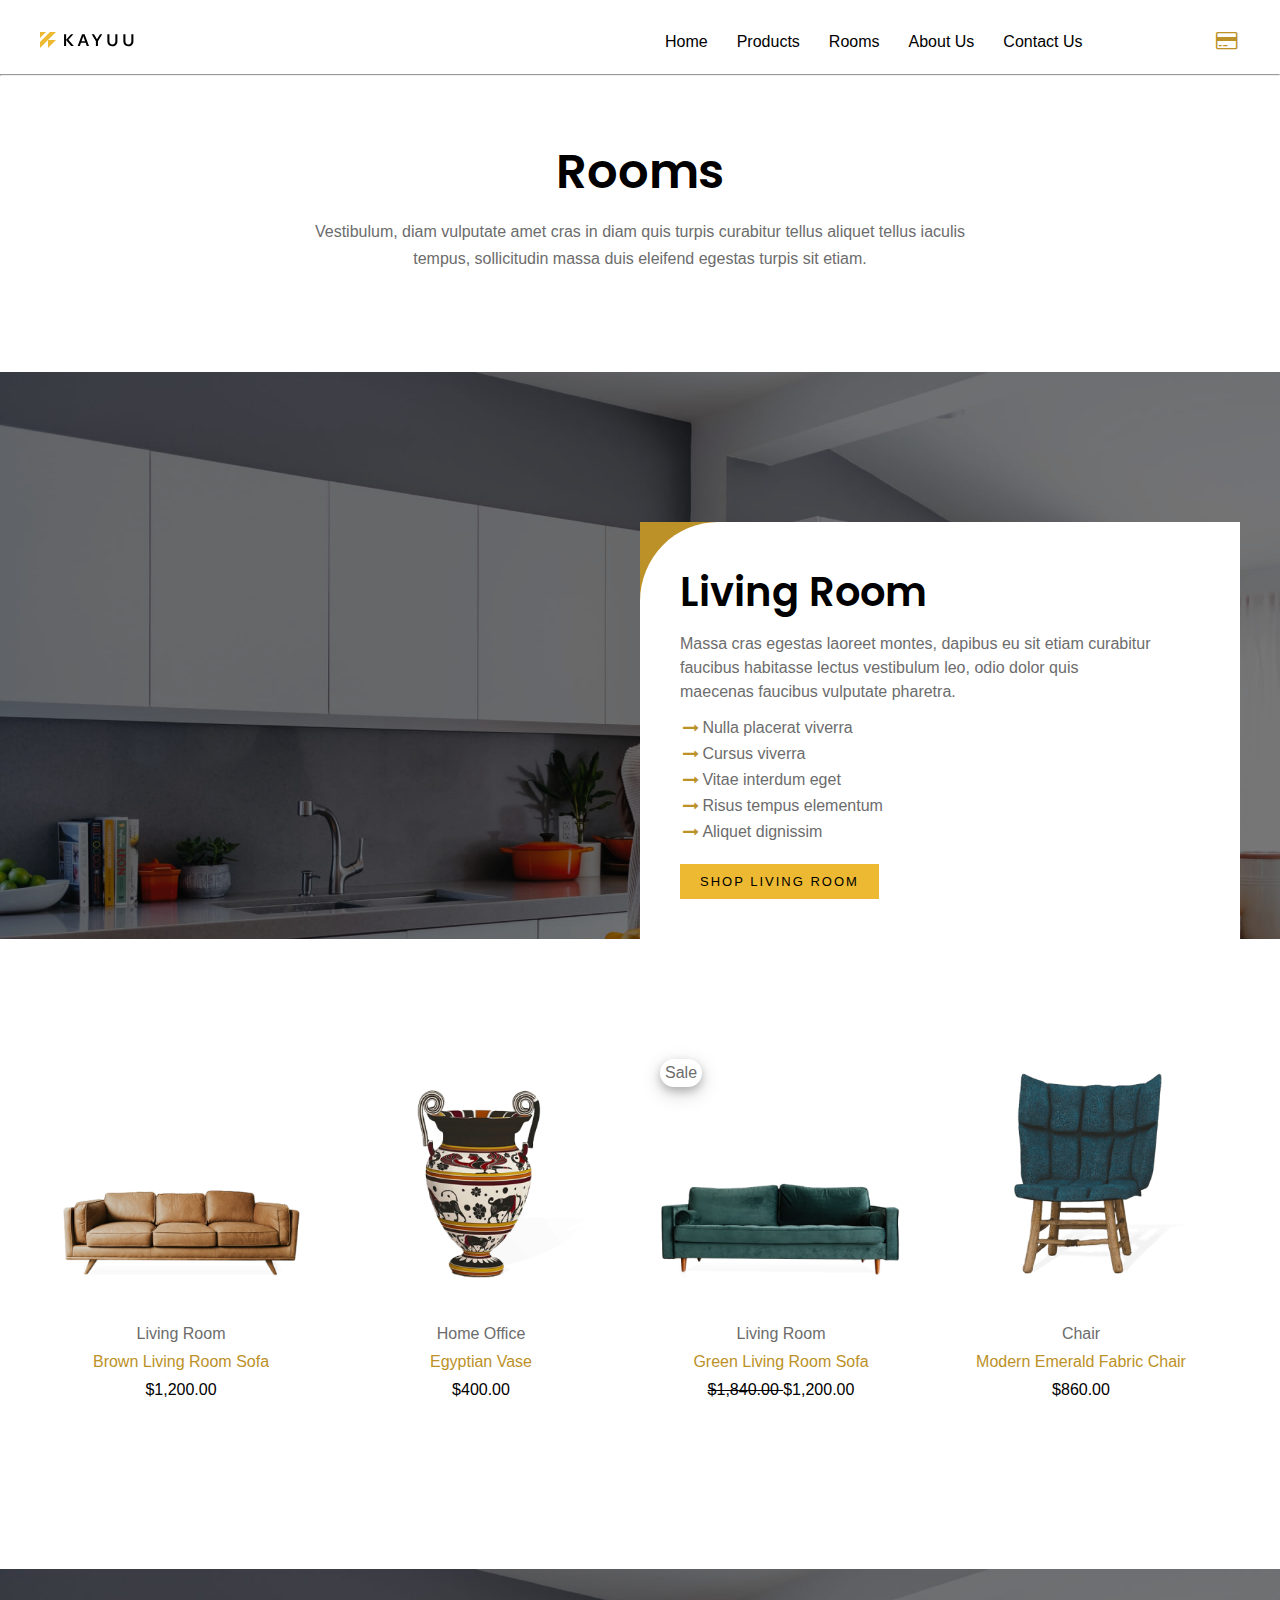
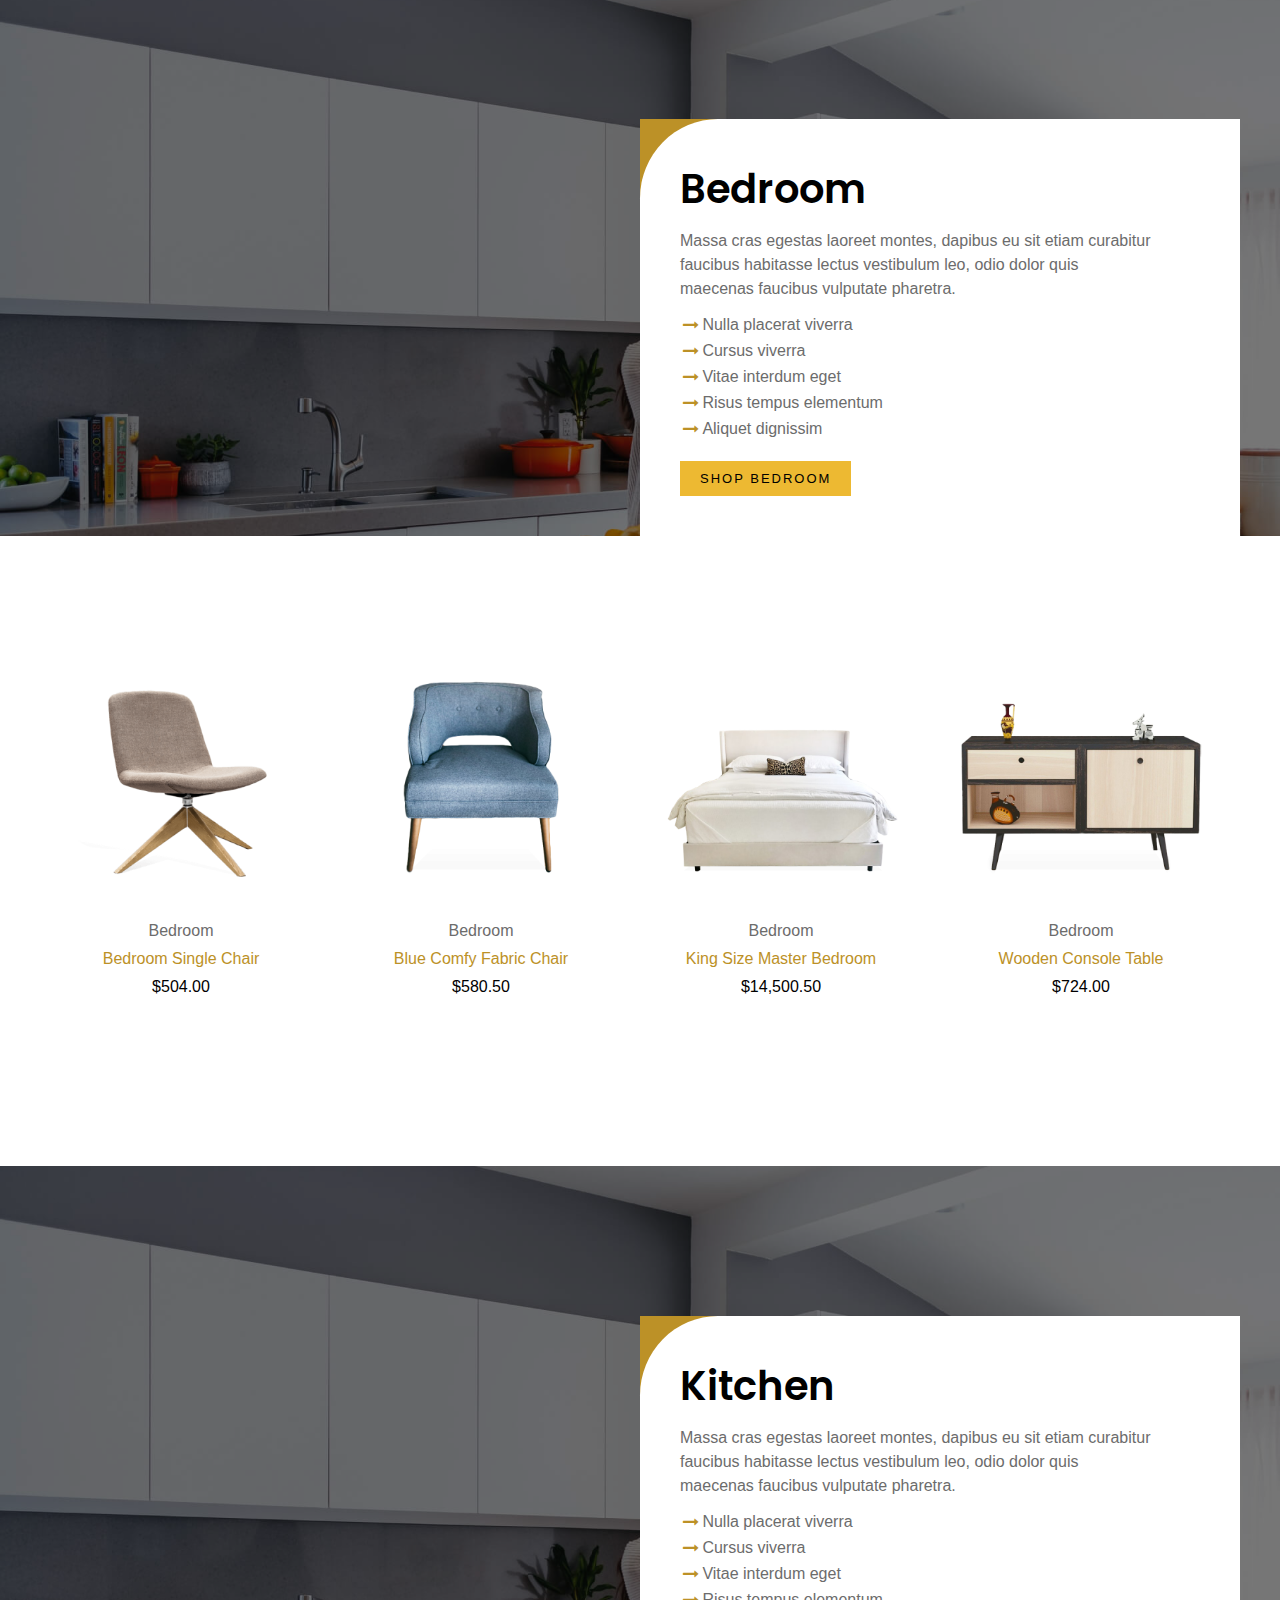
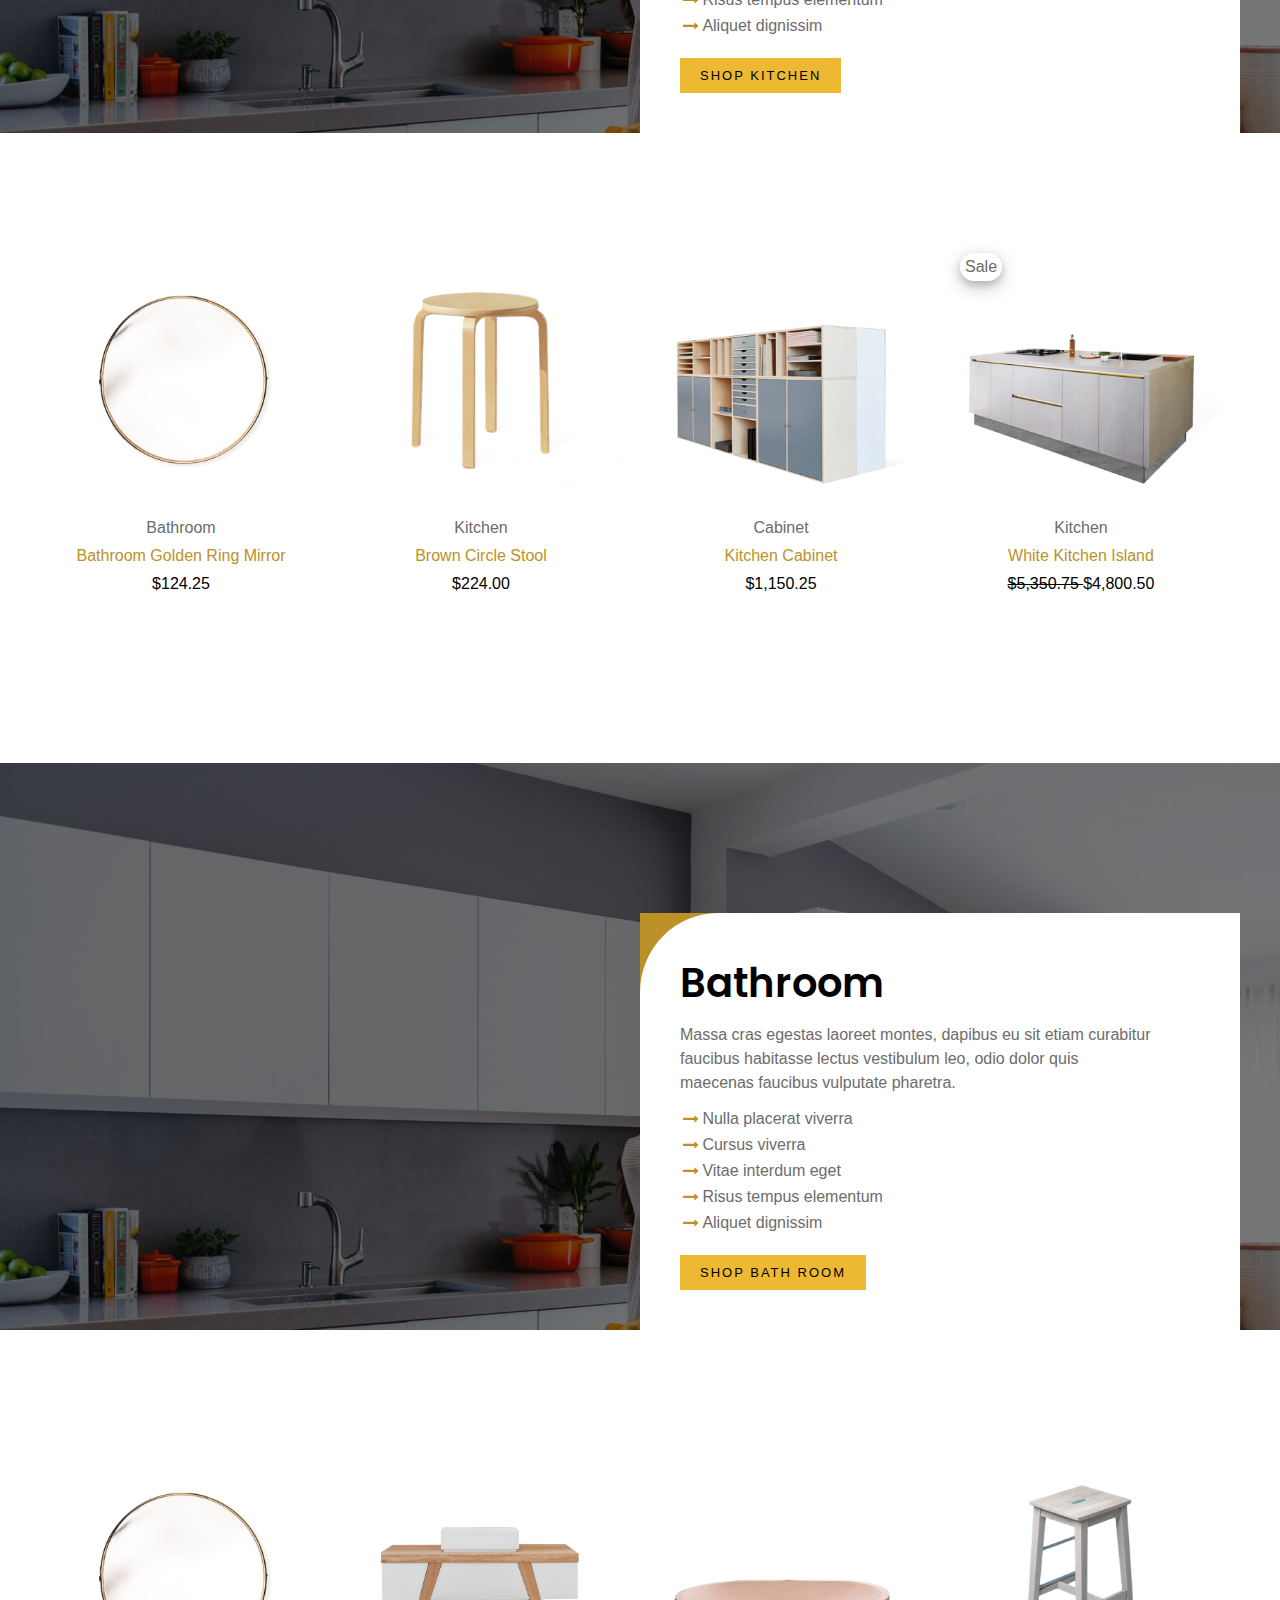
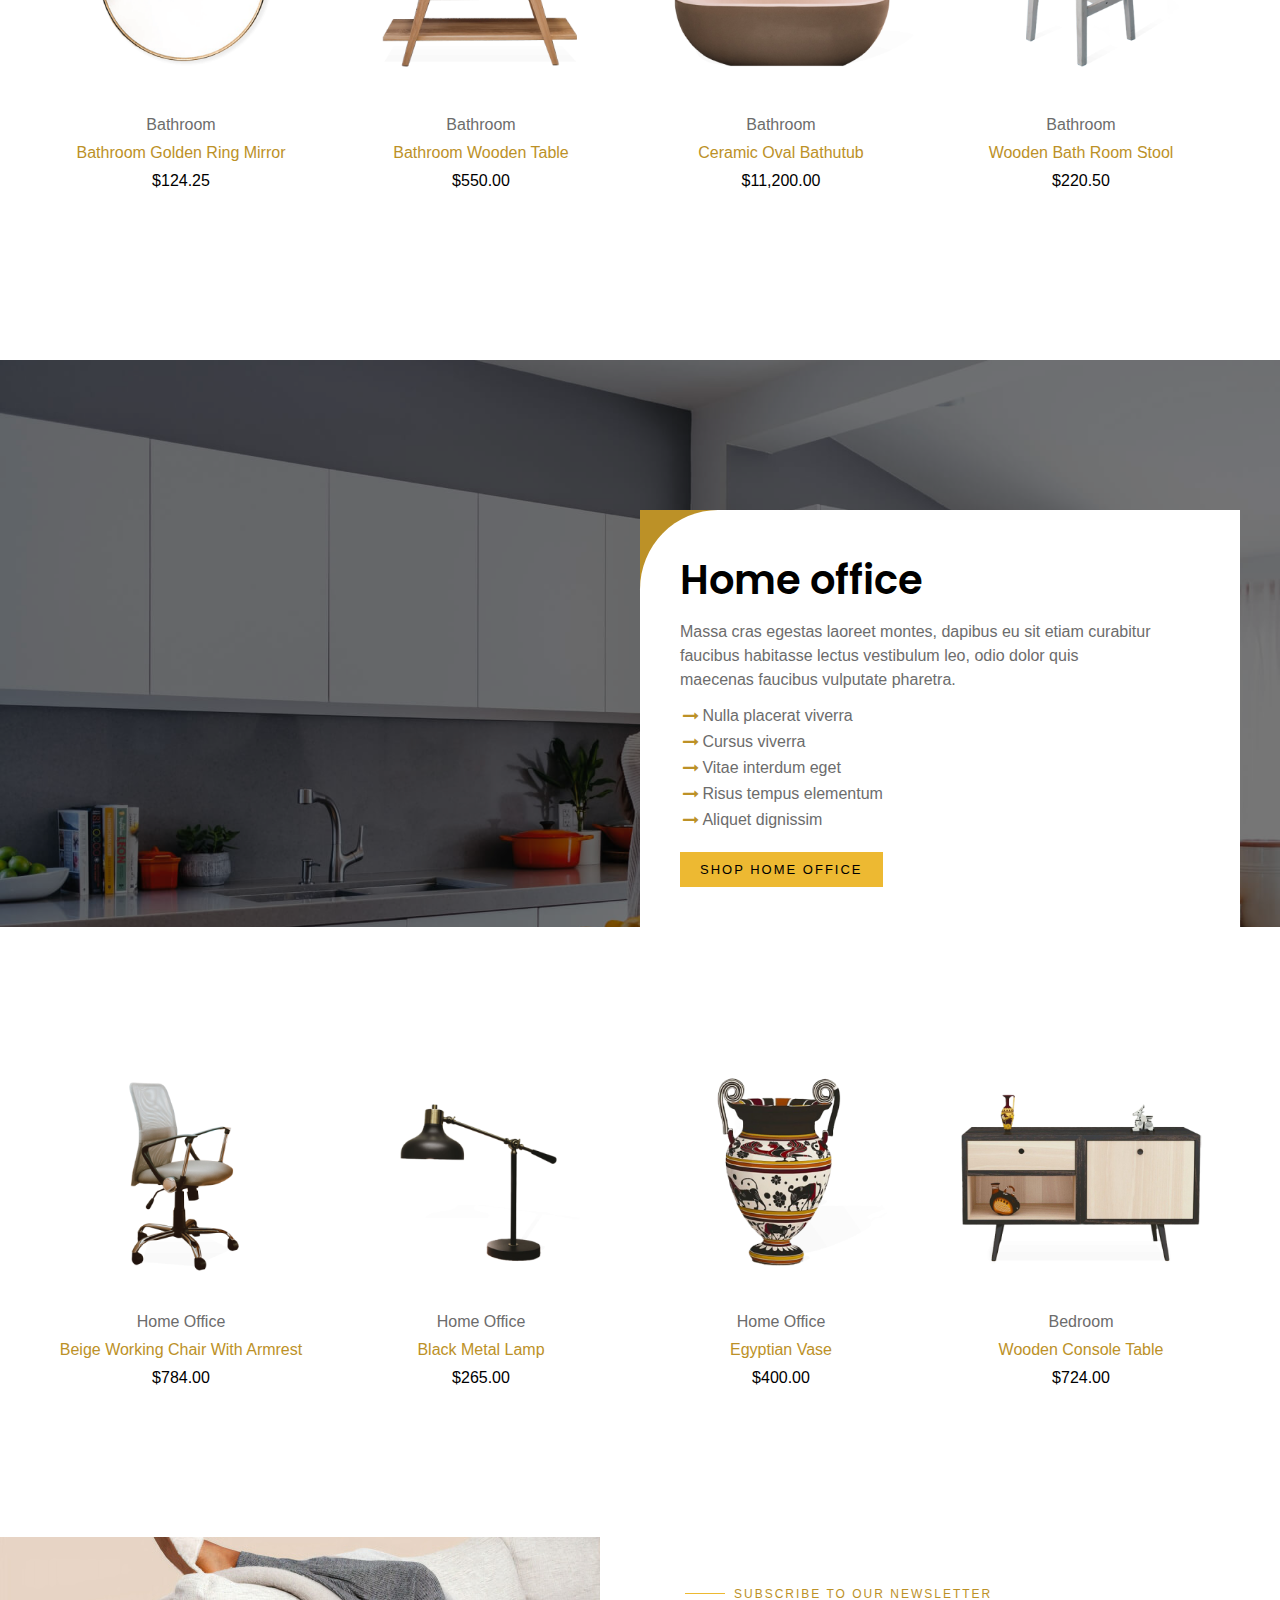
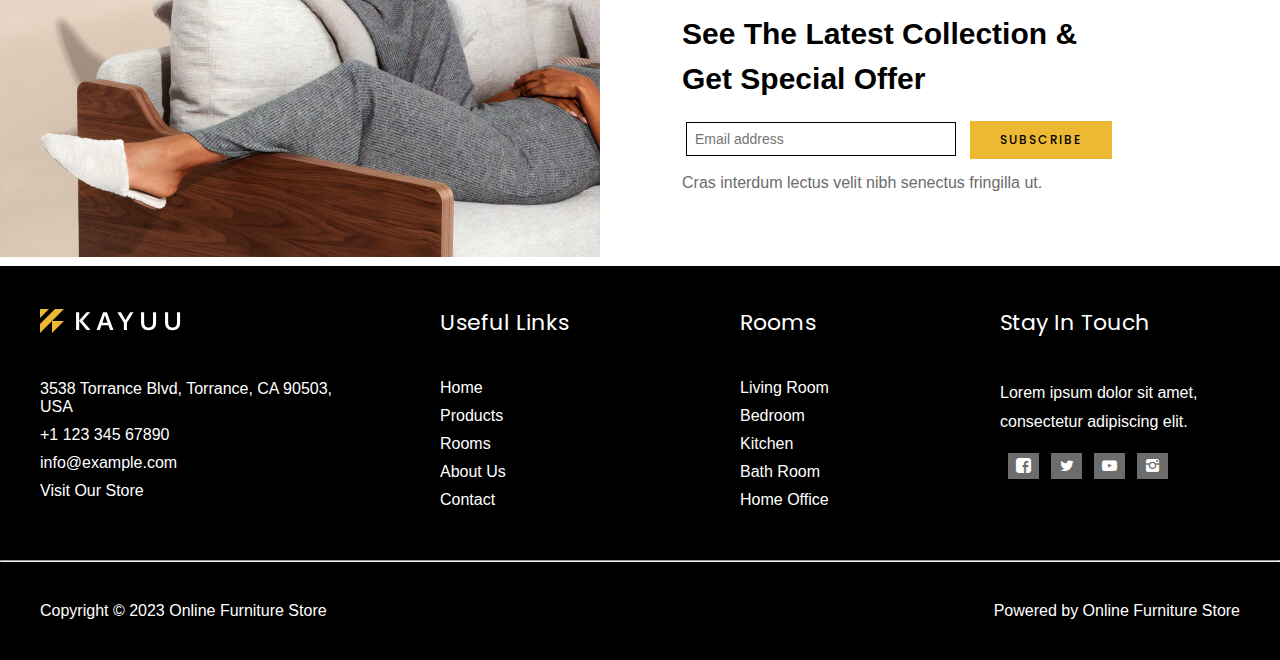
<file: Room.html>
<!DOCTYPE html>
<html lang="en">
<head>
    <meta charset="UTF-8">
    <meta http-equiv="X-UA-Compatible" content="IE=edge">
    <meta name="viewport" content="width=device-width, initial-scale=1.0">
    
    <title>Room - Online Furniture Store</title>
    <link rel="preconnect" href="https://fonts.googleapis.com">
<link rel="preconnect" href="https://fonts.gstatic.com" crossorigin>
<link href="https://fonts.googleapis.com/css2?family=Poppins:ital,wght@0,100;0,200;0,300;0,400;0,500;0,600;0,700;0,800;0,900;1,100;1,200;1,300;1,400;1,500;1,600;1,700;1,800;1,900&family=Roboto+Serif:ital,wght@0,100;0,200;0,300;0,400;0,500;0,600;0,700;0,800;0,900;1,100;1,200;1,300;1,400;1,500;1,600;1,700;1,800;1,900&display=swap" rel="stylesheet">
    <link rel="stylesheet"  href="./css/style.css">
</head>
<body>

    <div class="container">
        <div class="row">
            <div class="col-6">
                <div class="top-logo">
                    <img src="img/kayuu-logo-dark (1).svg" alt="kayuu-logo-dark img">
                </div>
            </div>
            <div class="col-6">
                <div class="top-main">
                    <div class="nav">
                        <ul>
                            <li><a href="./index.html">Home</a></li>
                            <li><a href="./Products.html">Products</a></li>
                            <li><a href="./Room.html">Rooms</a></li>
                            <li><a href="./About.html">About Us</a></li>
                            <li><a href="./Contact.html">Contact Us</a></li>
                        </ul>
                    </div>
                    <div class="top-right">
                        <span class="icon-credit-card"></span>
                    </div>
                </div>
            </div>
        </div>
    </div>
    </div>
<hr>

<div class="container">
    <div class="room">
        <h1>Rooms</h1>
        <p>Vestibulum, diam vulputate amet cras in diam quis turpis curabitur tellus aliquet tellus iaculis tempus, sollicitudin massa duis eleifend egestas turpis sit etiam.</p>
    </div>
</div>

<div class="living-room">
    <div class="container">
        <div class="row">
            <div class="col-6"></div>
            <div class="col-6">
                <div class="living-room-content-background">
                <div class="living-room-content">
                   <h1>Living Room</h1>
                   <p>Massa cras egestas laoreet montes, dapibus eu sit etiam curabitur faucibus habitasse lectus vestibulum leo, odio dolor quis maecenas faucibus vulputate pharetra.</p>
                   <h5><span class="icon-right"></span>Nulla placerat viverra</h5>
                   <h5><span class="icon-right"></span>Cursus viverra</h5>
                   <h5><span class="icon-right"></span>Vitae interdum eget</h5>
                   <h5><span class="icon-right"></span>Risus tempus elementum</h5>
                   <h5><span class="icon-right"></span>Aliquet dignissim</h5>
                   <button type="button" class="btn">shop living room</button>
                </div>
            </div>
        </div>
    </div>
</div>
</div>

<div class="container">
    <div class="row">
        <div class="col-3">
            <div class="middle-main">
                <span class="icon-credit-card"></span>
                
                <img src="img/living-room-brown-sofa-400x400.png" alt="living-room-brown-sofa-400x400 img">
                <h6>Living Room</h6>
                <h5>brown living room sofa</h5>
                <h4>$1,200.00</h4>
            </div>
        </div>
        <div class="col-3">
            <div class="middle-main">
                <span class="icon-credit-card"></span>
                
                <img src="img/egyptian-brown-vase-400x400.png" alt="egyptian-brown-vase-400x400 img">
                <h6>Home Office</h6>
                <h5>egyptian vase</h5>
                <h4>$400.00</h4>
            </div>
        </div>
        <div class="col-3">
            <div class="middle-main">
                <p>Sale</p>
                <span class="icon-credit-card"></span>

                
                <img src="img/living-room-green-sofa-400x400.png" alt="living-room-green-sofa-400x400 img">
                <h6>Living Room</h6>
                <h5>green living room sofa</h5>
                <h4><del>$1,840.00 </del>$1,200.00</h4>
            </div>
        </div>
        <div class="col-3">
            <div class="middle-main">
                <span class="icon-credit-card"></span>
                
                <img src="img/furniture-green-fabric-chair-400x400.png" alt="furniture-green-fabric-chair-400x400 img">
                <h6>Chair</h6>
                <h5>modern emerald fabric chair</h5>
                <h4>$860.00</h4>
            </div>
    
        </div>
    </div>
</div>

<div class="living-room fiftyone">
    <div class="container">
        <div class="row">
            <div class="col-6"></div>
            <div class="col-6">
                <div class="living-room-content-background">
                <div class="living-room-content">
                   <h1>Bedroom</h1>
                   <p>Massa cras egestas laoreet montes, dapibus eu sit etiam curabitur faucibus habitasse lectus vestibulum leo, odio dolor quis maecenas faucibus vulputate pharetra.</p>
                   <h5><span class="icon-right"></span>Nulla placerat viverra</h5>
                   <h5><span class="icon-right"></span>Cursus viverra</h5>
                   <h5><span class="icon-right"></span>Vitae interdum eget</h5>
                   <h5><span class="icon-right"></span>Risus tempus elementum</h5>
                   <h5><span class="icon-right"></span>Aliquet dignissim</h5>
                   <button type="button" class="btn">shop bedroom</button>
                </div>
            </div>
        </div>
    </div>
</div>
</div>

<div class="container">
    <div class="row">
        <div class="col-3">

            <div class="middle-main">
                <span class="icon-credit-card"></span>
                
                <img src="img/bedroom-single-chair-400x400.png" alt="bedroom-single-chair-400x400 img">
                <h6>Bedroom</h6>
                <h5>Bedroom Single Chair</h5>
                <h4>$504.00</h4>
            </div>

        </div>
        <div class="col-3">
            <div class="middle-main">
                <span class="icon-credit-card"></span>
                
                <img src="img/single-blue-fabric-chair-1-400x400.png" alt="single-blue-fabric-chair-1-400x400  img">
                <h6>Bedroom</h6>
                <h5>Blue comfy Fabric Chair</h5>
                <h4>$580.50</h4>
            </div>
        </div>
        <div class="col-3">
            <div class="middle-main">
                <span class="icon-credit-card"></span>
                
                <img src="img/king-size-master-bedroom-400x400.png" alt="king-size-master-bedroom-400x400  img">
                <h6>Bedroom</h6>
                <h5>King Size Master Bedroom</h5>
                <h4>$14,500.50</h4>
            </div>

        </div>
        <div class="col-3">
            <div class="middle-main">
            <span class="icon-credit-card"></span>
                
            <img src="img/wooden-console-table-400x400.png" alt="wooden-console-table-400x400  img">
            <h6>Bedroom</h6>
            <h5>Wooden Console Table</h5>
            <h4>$724.00</h4>
        </div>
        </div>
    </div>
</div>

<div class="living-room fiftyone">
    <div class="container">
        <div class="row">
            <div class="col-6"></div>
            <div class="col-6">
                <div class="living-room-content-background">
                <div class="living-room-content">
                   <h1>Kitchen</h1>
                   <p>Massa cras egestas laoreet montes, dapibus eu sit etiam curabitur faucibus habitasse lectus vestibulum leo, odio dolor quis maecenas faucibus vulputate pharetra.</p>
                   <h5><span class="icon-right"></span>Nulla placerat viverra</h5>
                   <h5><span class="icon-right"></span>Cursus viverra</h5>
                   <h5><span class="icon-right"></span>Vitae interdum eget</h5>
                   <h5><span class="icon-right"></span>Risus tempus elementum</h5>
                   <h5><span class="icon-right"></span>Aliquet dignissim</h5>
                   <button type="button" class="btn">shop kitchen</button>
                </div>
            </div>
        </div>
    </div>
</div>
</div>

<div class="container">
    <div class="row">
        <div class="col-3">

            <div class="middle-main">
                <span class="icon-credit-card"></span>
                
                <img src="img/bathroom-circle-mirror-400x400.png" alt="bedroom-single-chair-400x400 img">
                <h6>Bathroom</h6>
                <h5>Bathroom Golden Ring Mirror</h5>
                <h4>$124.25</h4>
            </div>
        </div>
        <div class="col-3">
            <div class="middle-main">
                <span class="icon-credit-card"></span>
                
                <img src="img/brown-wooden-stool-400x400.png" alt="brown-wooden-stool-400x400 img">
                <h6>Kitchen</h6>
                <h5>Brown Circle Stool</h5>
                <h4>$224.00</h4>
            </div>
        </div>
        <div class="col-3">
            <div class="middle-main">
                <span class="icon-credit-card"></span>
                
                <img src="img/kitchen-furniture-cabinet-400x400.png" alt="kitchen-furniture-cabinet-400x400 img">
                <h6>Cabinet</h6>
                <h5>Kitchen Cabinet</h5>
                <h4>$1,150.25</h4>
            </div>
        </div>
        <div class="col-3">

            <div class="middle-main">
                <p>Sale</p>
                <span class="icon-credit-card"></span>

                
                <img src="img/kitchen-island-set-400x400.png" alt="kitchen-island-set-400x400 img">
                <h6>Kitchen</h6>
                <h5>White Kitchen Island</h5>
                <h4><del>$5,350.75 </del>$4,800.50</h4>
            </div>

        </div>
    </div>
</div>

<div class="living-room fiftyone">
    <div class="container">
        <div class="row">
            <div class="col-6"></div>
            <div class="col-6">
                <div class="living-room-content-background">
                <div class="living-room-content">
                   <h1>Bathroom</h1>
                   <p>Massa cras egestas laoreet montes, dapibus eu sit etiam curabitur faucibus habitasse lectus vestibulum leo, odio dolor quis maecenas faucibus vulputate pharetra.</p>
                   <h5><span class="icon-right"></span>Nulla placerat viverra</h5>
                   <h5><span class="icon-right"></span>Cursus viverra</h5>
                   <h5><span class="icon-right"></span>Vitae interdum eget</h5>
                   <h5><span class="icon-right"></span>Risus tempus elementum</h5>
                   <h5><span class="icon-right"></span>Aliquet dignissim</h5>
                   <button type="button" class="btn">shop bath room</button>
                </div>
            </div>
        </div>
    </div>
</div>
</div>

<div class="container">
    <div class="row">
        <div class="col-3">
            <div class="middle-main">
                <span class="icon-credit-card"></span>
                
                <img src="img/bathroom-circle-mirror-400x400.png" alt="bedroom-single-chair-400x400 img">
                <h6>Bathroom</h6>
                <h5>Bathroom Golden Ring Mirror</h5>
                <h4>$124.25</h4>
            </div>
        </div>
        <div class="col-3">
            <div class="middle-main">
                <span class="icon-credit-card"></span>
                
                <img src="img/bathroom-wooden-table-400x400.png" alt="bathroom-wooden-table-400x400 img">
                <h6>Bathroom</h6>
                <h5>Bathroom Wooden Table</h5>
                <h4>$550.00</h4>
            </div>
        </div>
        <div class="col-3">
            <div class="middle-main">
                <span class="icon-credit-card"></span>
                
                <img src="img/cream-ceramic-oval-bathtub-400x400.png" alt="cream-ceramic-oval-bathtub-400x400 img">
                <h6>Bathroom</h6>
                <h5>ceramic Oval Bathutub</h5>
                <h4>$11,200.00</h4>
            </div>
        </div>
        <div class="col-3">
            <div class="middle-main">
                <span class="icon-credit-card"></span>
                
                <img src="img/wooden-stool-400x400.png" alt="wooden-stool-400x400 img">
                <h6>Bathroom</h6>
                <h5>Wooden Bath Room Stool</h5>
                <h4>$220.50</h4> 
            </div>
        </div>
    </div>
</div>

<div class="living-room fiftyone">
    <div class="container">
        <div class="row">
            <div class="col-6"></div>
            <div class="col-6">
                <div class="living-room-content-background">
                <div class="living-room-content">
                   <h1>Home office</h1>
                   <p>Massa cras egestas laoreet montes, dapibus eu sit etiam curabitur faucibus habitasse lectus vestibulum leo, odio dolor quis maecenas faucibus vulputate pharetra.</p>
                   <h5><span class="icon-right"></span>Nulla placerat viverra</h5>
                   <h5><span class="icon-right"></span>Cursus viverra</h5>
                   <h5><span class="icon-right"></span>Vitae interdum eget</h5>
                   <h5><span class="icon-right"></span>Risus tempus elementum</h5>
                   <h5><span class="icon-right"></span>Aliquet dignissim</h5>
                   <button type="button" class="btn">shop home office</button>
                </div>
            </div>
        </div>
    </div>
</div>
</div>

<div class="container">
    <div class="row">
        <div class="col-3">
            <div class="middle-main">
                <span class="icon-credit-card"></span>
                
                <img src="img/working-chair-with-armrest-400x400.png" alt="working-chair-with-armrest-400x400 img">
                <h6>Home Office</h6>
                <h5>Beige Working Chair With Armrest</h5>
                <h4>$784.00</h4>
            </div>
        </div>
        <div class="col-3">
            <div class="middle-main">
                <span class="icon-credit-card"></span>
                
                <img src="img/black-metal-lamp-400x400.png" alt="black-metal-lamp-400x400 img">
                <h6>Home Office</h6>
                <h5>Black Metal Lamp</h5>
                <h4>$265.00</h4>
            </div>
        </div>
        <div class="col-3">
            <div class="middle-main">
                <span class="icon-credit-card"></span>
                
                <img src="img/egyptian-brown-vase-400x400.png" alt="egyptian-brown-vase-400x400 img">
                <h6>Home Office</h6>
                <h5>Egyptian Vase</h5>
                <h4>$400.00</h4>
            </div>
        </div>
        <div class="col-3">
            <div class="middle-main">
                <span class="icon-credit-card"></span>
                
                <img src="img/wooden-console-table-400x400.png" alt="wooden-console-table-400x400 img">
                <h6>Bedroom</h6>
                <h5>Wooden Console Table</h5>
                <h4>$724.00</h4>
            </div>
        </div>
    </div>
</div>


<div class="row">
    <div class="col-6">
        <div class="bottom-img">
            <img src="img/newsletter-banner-img.jpg" alt="newsletter-banner-img img">
        </div>
    </div>
    <div class="col-6">
        <div class="bottom-img-content">
            <h6>SUBSCRIBE TO OUR NEWSLETTER</h6>
            <h2>See The Latest Collection & Get Special Offer</h2>
            <form>
                <input type="email" id="email"  name="email" placeholder="Email address"  autocomplete="off">
                <input type="submit" value="subscribe">
            </form>
            <p>Cras interdum lectus velit nibh senectus fringilla ut.</p>
        </div>
    </div>
</div>

<div class="footer">
    <div class="container">
       <div class="row">
        <div class="col-3">
            <div class="footer-logo">
                <img src="img/kayuu-logo-white.svg" alt="kayuu-logo-white img">
                <ul>
                    <li><a href="">3538 Torrance Blvd, Torrance, CA 90503, USA</a></li>
                    <li><a href="">+1 123 345 67890</a></li>
                    <li><a href="">info@example.com</a></li>
                    <li><a href="">Visit Our Store</a></li>
                </ul>
            </div>
        </div>
        <div class="col-3">
            <div class="footer-link">
                <h3>Useful Links</h3>
                <ul>
                    <li><a href="">Home</a></li>
                    <li><a href="">Products</a></li>
                    <li><a href="">Rooms</a></li>
                    <li><a href="">About Us</a></li>
                    <li><a href="">Contact</a></li>
                </ul>

            </div>
        </div>
        <div class="col-3">
            <div class="footer-link">
                <h3>Rooms</h3>
                <ul>
                    <li><a href="">Living Room</a></li>
                    <li><a href="">Bedroom</a></li>
                    <li><a href="">Kitchen</a></li>
                    <li><a href="">Bath Room</a></li>
                    <li><a href="">Home Office</a></li>
                </ul>

            </div>
        </div>
        <div class="col-3">
            <div class="stay">
                <h3>Stay In Touch</h3>
                <h4>Lorem ipsum dolor sit amet, consectetur adipiscing elit.</h4>
                <span class="icon-facebook-rect"></span>
                <span class="icon-twitter"></span>
                <span class="icon-youtube-play"></span>
                <span class="icon-instagram"></span>

            </div>
        </div>
       
       </div> 

</div>
<hr>
<div class="container">
<div class="footer-main">
    <div class="footer-left">
        <p>Copyright © 2023 Online Furniture Store</p>
    </div>
    <div class="footer-right">
        <p>Powered by Online Furniture Store</p>
    </div>
</div>
</div>
</div>


    










    
</body>
</html>
</file>
<file: css/style.css>
* {
    box-sizing: border-box;
    margin: 0;
    padding: 0;
}

body {
    margin: 0;
    padding: 0;
    /* font-family: 'DM Sans', sans-serif; */
    /* font-family: 'Forum', cursive; */
}

::selection {
    background-color: yellow;
    color: black;
}

.container {
    max-width: 1200px;
    margin: 0 auto;

}

.row {
    display: flex;
    flex-wrap: wrap;
}

.col-1 {
    width: 8.33%;
}

.col-2 {
    width: 16.66%;
}

.col-3 {
    width: 25%;
}

.col-4 {
    width: 33.33%;
}

.col-5 {
    width: 41.66%;
}

.col-6 {
    width: 50%;
}

.col-7 {
    width: 58.33%;
}

.col-8 {
    width: 66.66%;
}

.col-9 {
    width: 75%;
}

.col-10 {
    width: 83.33%;
}

.col-11 {
    width: 91.66%;
}

.col-12 {
    width: 100%;
}

.header {
    background: url(../img/furniture-store-hero-bg.jpg) no-repeat;
    background-size: cover;
    position: relative;
    z-index: 1;
    padding-top: 20px;
    padding-bottom: 20px;
}

.header::after {
    position: absolute;
    content: "";
    left: 0;
    right: 0;
    top: 0;
    bottom: 0;
    background-color: black;
    opacity: 0.4;
    z-index: -1;
}

.header .top-logo img {
    width: 100px;
}

.header .nav ul {
    list-style: none;


}

.header .nav ul li {
    display: inline-block;
    padding-left: 25px;
}

.header .nav ul li a {
    text-decoration: none;
    font-family: 'Roboto', sans-serif;
    font-weight: 400;
    font-size: 16px;
    color: #fff;
    cursor: pointer;
    transition: .2s linear;

}

.header .nav ul li a:hover {
    color: #edb932;
}

.header .top-right span {

    color: #fff;
    font-size: 20px;
}

.top-main {
    display: flex;
    align-items: center;
    justify-content: space-between;
}

.header .header-content h6 {

    color: #edb932;
    font-size: 12px;
    text-transform: uppercase;
    letter-spacing: 2px;
    padding-top: 170px;
    position: relative;
    padding-left: 60px;
    /* padding-bottom: 20px; */
}

.header .header-content h6::after {
    position: absolute;
    content: "";
    left: 10px;
    right: 0;
    top: 0;
    bottom: 7px;
    width: 35px;
    border-bottom: 1px solid #edb932;

}

.header .header-content h2 {

    font-size: 48px;
    font-weight: 600;
    font-family: 'Poppins', sans-seri;
    color: #fff;
    padding-top: 30px;
    padding-bottom: 20px;
    padding-left: 10px;
}

.header .header-content p {

    font-family: 'Roboto', sans-serif;
    font-weight: 400;
    font-size: 16px;
    color: #fff;
    max-width: 561px;
    line-height: 1.7;
    padding-bottom: 30px;
    padding-left: 10px;

}

.header .header-content .btn {

    font-family: 'Poppins', sans-serif;
    font-weight: 500;
    font-size: 12px;
    color: black;
    text-transform: uppercase;
    letter-spacing: 2px;
    padding: 10px 30px;
    background-color: #edb932;
    transition: .2s linear;
    cursor: pointer;
    margin-left: 10px;
    outline: none;
    border: none;
}

.header .header-content .btn:hover {
    background-color: #fff;
}

.header-bottom-main {

    display: flex;
    align-items: center;
    justify-content: space-between;
    padding-top: 180px;
}

.header-bottom-left h6 {
    color: #fff;

    font-family: poppins, Sans-serif;
    font-size: 11px;
    font-weight: 500;
    text-transform: uppercase;
    letter-spacing: 2.4px;
}

.header-bottom-right span {
    color: #fff;
    font-size: 15px;
    margin-right: 10px;
}

.new-left img {
    width: 550px;
    margin-top: 100px;
    height: 368px;
}

.new-left {
    text-align: center;
}

.new-right h6 {
    color: #bc9127;
    padding-top: 120px;
    font-size: 12px;
    text-transform: uppercase;
    letter-spacing: 2px;
    font-weight: 400;
    font-family: 'Roboto', sans-serif;
    position: relative;
    padding-left: 162px;
}

.new-right h6::after {

    position: absolute;
    content: "";
    left: 70px;
    right: 0;
    top: 0;
    bottom: 7px;
    width: 80px;
    border-bottom: 1px solid #edb932;
}

.new-right h2 {

    font-size: 40px;
    line-height: 1.2;
    font-family: 'Poppins', sans-serif;
    font-weight: 600;
    color: #1a1a1a;
    max-width: 418px;
    padding-left: 55px;
    padding-top: 30px;
    padding-bottom: 30px;

}

.new-right p {

    padding-left: 55px;
    color: #6c6c6c;
    font-family: 'Roboto', sans-serif;
    font-weight: 400;
    font-size: 16px;
    line-height: 1.7;
    max-width: 471px;

}

.new-right .btn {

    font-family: 'Poppins', sans-serif;
    font-weight: 500;
    font-size: 12px;
    color: black;
    text-transform: uppercase;
    letter-spacing: 2px;
    padding: 10px 30px;
    background-color: #edb932;
    transition: .2s linear;
    cursor: pointer;
    margin-left: 10px;
    outline: none;
    border: none;
    margin-top: 30px;
    margin-left: 55px;
}

.new-right .btn:hover {
    color: #fff;
}

.middle-main {
    background-color: #fff;
    position: relative;
    cursor: pointer;
    width: 282px;
    padding-bottom: 20px;
    margin-top: 100px;

}

.middle-main:hover .icon-credit-card {
    visibility: visible;

}

.middle-main:hover {

    box-shadow: 0 4px 8px 0 rgba(0, 0, 0, 0.2), 0 6px 20px 0 rgba(0, 0, 0, 0.19);
}

.middle-main .icon-credit-card {
    display: block;
    position: absolute;
    margin-top: 60px;
    right: 10px;
    transition: .2s linear;
    visibility: hidden;
}


.middle-main img {
    width: 100%;


}

.middle-main h6 {

    color: #6c6c6c;
    font-family: 'Roboto', sans-serif;
    font-weight: 400;
    font-size: 16px;
    text-align: center;
}

.middle-main h5 {

    color: #bc9127;
    font-weight: 400;
    text-align: center;
    font-family: 'Roboto', sans-serif;
    font-weight: 400;
    font-size: 16px;
    padding: 10px 0;
    text-transform: capitalize;
}

.middle-main h4 {
    color: #000000;
    font-family: 'Roboto', sans-serif;
    font-weight: 400;
    font-size: 16px;
    text-align: center;
}

.middle-main p {
    font-family: 'Roboto', sans-serif;
    font-weight: 400;
    font-size: 16px;
    color: #6c6c6c;
    background-color: #fff;
    padding: 5px;
    max-width: 50px;
    border-radius: 25px;
    margin-left: 20px;
    margin-top: 20px;
    position: absolute;
    box-shadow: 0 4px 8px 0 rgba(0, 0, 0, 0.2), 0 6px 20px 0 rgba(0, 0, 0, 0.19);

}


.live {
    position: relative;
    margin-top: 150px;
}

.live img {
    position: relative;
    z-index: -1;
    width: 100%;
}


.live {
    background-color: black;
    opacity: 0.8;

}

.live:hover {
    background-color: black;
    opacity: 0.9;


}

.live h3 {
    font-family: 'Roboto', sans-serif;
    font-weight: 700;
    font-size: 20px;
    text-transform: capitalize;
    position: absolute;
    bottom: 30px;
    text-align: center;
    padding-left: 30px;
    color: #fff;
    transition: .3s linear;
    cursor: pointer;

}

.live h3:hover {
    color: #bc9127;
}

.best h6 {

    color: #bc9127;
    padding-top: 120px;
    font-size: 12px;
    text-transform: uppercase;
    letter-spacing: 2px;
    font-weight: 400;
    font-family: 'Roboto', sans-serif;
    position: relative;
    padding-left: 94px;

}

.best h6::after {

    position: absolute;
    content: "";
    left: 0;
    right: 0;
    top: 0;
    bottom: 7px;
    width: 80px;
    border-bottom: 1px solid #edb932;
}


.best-main {

    display: flex;
    justify-content: space-between;
    align-items: end;
}

.best-main .best-left h3 {
    font-size: 40px;
    line-height: 1.2;
    font-family: 'Poppins', sans-serif;
    font-weight: 600;
    color: #1a1a1a;
    padding-top: 40px;

}

.best-main .best-right .btn {

    font-family: 'Poppins', sans-serif;
    font-weight: 500;
    font-size: 12px;
    color: black;
    text-transform: uppercase;
    letter-spacing: 2px;
    padding: 10px 30px;
    background-color: #edb932;
    transition: .2s linear;
    cursor: pointer;
    margin-left: 10px;
    outline: none;
    border: none;
    margin-top: 30px;
    margin-left: 55px;
}

.best-main .best-right .btn:hover {

    color: #fff;
}

.sale-content {
    background-color: white;
    margin-top: 320px;
    padding: 30px;
    width: 500px;
    transition: all .8s linear;

}

.sale-content:hover {
    background-color: yellow;
    color: red;
    box-shadow: 0 4px 8px 0 rgba(0, 0, 0, 0.2), 0 6px 20px 0 rgba(0, 0, 0, 0.19);

    transform: rotate(360deg);
}

.sale-content h3 {
    color: #1a1a1a;
    font-size: 40px;
    font-size: 2.5rem;
    font-family: 'Poppins', sans-serif;
    font-weight: 600;
    padding-bottom: 20px;

}

.sale-content p {

    color: #abb8c3;
    font-family: 'Roboto', sans-serif;
    font-weight: 400;
    font-size: 16px;
    line-height: 1.7;
    max-width: 394px;
    padding-bottom: 20px;
}

.sale-content .button .btn {
    font-family: 'Poppins', sans-serif;
    font-weight: 500;
    font-size: 12px;
    color: black;
    text-transform: uppercase;
    letter-spacing: 2px;
    padding: 10px 30px;
    background-color: #edb932;
    transition: .2s linear;
    cursor: pointer;
    margin-left: 10px;
    outline: none;
    border: none;

}

.sale-content .button .btn:hover {
    color: #fff;
}

.sale-img img {
    width: 100%;
    height: 500px;
    margin-top: 200px;


}

.sale-img {}

.test h6 {

    color: #bc9127;
    padding-top: 170px;
    font-size: 12px;
    text-transform: uppercase;
    letter-spacing: 2px;
    font-weight: 400;
    font-family: 'Roboto', sans-serif;
    position: relative;
    padding-left: 94px;
}

.test h6::after {

    position: absolute;
    content: "";
    left: 0;
    right: 0;
    top: 0;
    bottom: 7px;
    width: 80px;
    border-bottom: 1px solid #edb932;
}

.test h3 {

    font-size: 40px;
    line-height: 1.2;
    font-family: 'Poppins', sans-serif;
    font-weight: 600;
    color: #1a1a1a;
    padding-top: 40px;
}

.test-img img {
    margin-top: 70px;
    box-shadow: 0 4px 8px 0 rgba(0, 0, 0, 0.2), 0 6px 20px 0 rgba(0, 0, 0, 0.19);
}

.test-content span {
    font-size: 15px;

}

.test-content {
    padding-left: 30px;
    padding-top: 165px;
}

.test-content p {

    font-family: 'Roboto', sans-serif;
    font-weight: 400;
    font-size: 16px;
    line-height: 1.7;
    color: #6c6c6c;
    padding-top: 10px;
    padding-bottom: 20px;
    max-width: 271px;
}

.test-content h5 {
    font-family: 'Roboto', sans-serif;
    font-weight: 700;
    font-size: 16px;
    color: #000000;
}

.whay h6 {

    color: #bc9127;
    padding-top: 140px;
    font-size: 12px;
    text-transform: uppercase;
    letter-spacing: 2px;
    font-weight: 400;
    font-family: 'Roboto', sans-serif;
    position: relative;
    padding-left: 94px;
}

.whay h6::after {

    position: absolute;
    content: "";
    left: 0;
    right: 0;
    top: 0;
    bottom: 7px;
    width: 80px;
    border-bottom: 1px solid #edb932;
}

.whay h3 {

    font-size: 40px;
    line-height: 1.2;
    font-family: 'Poppins', sans-serif;
    font-weight: 600;
    color: #1a1a1a;
    padding-top: 40px;
    padding-bottom: 15px;
    border-bottom: 1px solid #abb8c3;
}

.big {
    padding-top: 70px;
}

.big span {

    font-size: 45px;
    color: #6c6c6c;
}

.big h4 {

    font-size: 16px;
    padding-top: 8px;
    padding-bottom: 8px;
    font-family: 'Poppins', sans-serif;
    font-weight: 600;
    color: #000000;
}

.big p {

    color: #6c6c6c;
    font-family: 'Roboto', sans-serif;
    font-weight: 400;
    font-size: 16px;
    line-height: 1.5;
    max-width: 222px;
}

.bottom-img img {

    margin-top: 130px;
}

.bottom-img-content h6 {

    color: #bc9127;
    padding-top: 180px;
    font-size: 12px;
    text-transform: uppercase;
    letter-spacing: 2px;
    font-weight: 400;
    font-family: 'Roboto', sans-serif;
    position: relative;
    padding-left: 94px;

}

.bottom-img-content h6::after {

    position: absolute;
    content: "";
    left: 45px;
    right: 0;
    top: 0;
    bottom: 7px;
    width: 40px;
    border-bottom: 1px solid #edb932;

}

.bottom-img-content h2 {

    font-family: 'Roboto', sans-serif;
    font-weight: 600;
    font-size: 30px;
    color: #000000;
    line-height: 1.5;
    max-width: 444px;
    padding-top: 10px;
    padding-bottom: 20px;
    padding-left: 42px;
}

.bottom-img-content input[type*="email"] {

    font-size: 14px;
    background-color: #fff;
    border: 1px solid #000000;
    padding: 8px;
    margin-left: 46px;
    width: 270px;


}

.bottom-img-content input[type*="submit"] {

    font-family: 'Poppins', sans-serif;
    font-weight: 500;
    font-size: 12px;
    color: black;
    text-transform: uppercase;
    letter-spacing: 2px;
    padding: 10px 30px;
    background-color: #edb932;
    transition: .2s linear;
    cursor: pointer;
    margin-left: 10px;
    outline: none;
    border: none;

}

.bottom-img-content input[type*="submit"]:hover {

    color: #fff;
}


.bottom-img-content p {
    font-family: 'Roboto', sans-serif;
    font-weight: 400;
    font-size: 16px;
    color: #6c6c6c;
    padding-left: 42px;
    padding-top: 15px;
}

.footer {
    background-color: #000000;
    color: #fff;
    margin-top: 5px;
    padding-top: 40px;
    padding-bottom: 40px;
}

.footer .footer-logo {
    padding-bottom: 50px;
}

.footer .footer-logo img {
    width: 150px;
    margin-bottom: 40px;
}

.footer .footer-logo ul {

    list-style: none;
}

.footer .footer-logo ul li {
    display: block;
    padding-bottom: 10px;
}

.footer .footer-logo ul li a {
    text-decoration: none;
    color: #fff;
    font-family: 'Roboto', sans-serif;
    font-weight: 400;
    font-size: 16px;


}

.footer .footer-link h3 {
    font-family: 'Poppins', sans-serif;
    font-size: 22px;
    font-weight: 400;
    padding-bottom: 40px;
}

.footer .footer-link ul {
    list-style: none;
}

.footer .footer-link ul li {
    display: block;
    padding-bottom: 10px;

}

.footer .footer-link ul li a {
    text-decoration: none;
    color: #fff;
    font-family: 'Roboto', sans-serif;
    font-weight: 400;
    font-size: 16px;
}

.footer .footer-link {
    padding-left: 100px;
}

.footer .stay h3 {

    font-family: 'Poppins', sans-serif;
    font-size: 22px;
    font-weight: 400;
    padding-bottom: 40px;
}

.footer .stay h4 {

    text-decoration: none;
    color: #fff;
    font-family: 'Roboto', sans-serif;
    font-weight: 400;
    font-size: 16px;
    max-width: 198px;
    line-height: 1.8;
    padding-bottom: 20px;
}

.footer .stay span {
    font-size: 15px;
    background-color: #6c6c6c;
    padding: 5px;
    margin-left: 8px;
}

.footer .stay {
    padding-left: 60px;
}

.footer .footer-main {

    display: flex;
    justify-content: space-between;
    align-items: center;
    padding-top: 40px;
}

.footer .footer-left p {

    font-family: 'Roboto', sans-serif;
    font-weight: 400;
    font-size: 16px;

}

.footer .footer-right p {

    font-family: 'Roboto', sans-serif;
    font-weight: 400;
    font-size: 16px;
}



/* ===================================================== Style of Products ===================================================== */
/* ===================================================== Style of Products ===================================================== */

.top-logo img {
    width: 100px;
    margin-top: 30px;
    margin-bottom: 20px;
}

.nav ul {
    list-style: none;


}

.nav ul li {
    display: inline-block;
    padding-left: 25px;
}

.nav ul li a {
    text-decoration: none;
    font-family: 'Roboto', sans-serif;
    font-weight: 400;
    font-size: 16px;
    color: #000000;
    transition: .2s linear;

}

.nav ul li a:hover {

    color: #edb932;
}

.top-right span {

    color: #bc9127;
    font-size: 20px;
}

.top-main {
    display: flex;
    align-items: center;
    justify-content: space-between;
    padding-top: 30px;
    padding-bottom: 20px;
}

.button {}

.button .btn {

    font-family: 'Poppins', sans-serif;
    font-weight: 500;
    font-size: 12px;
    color: #000000;
    text-transform: uppercase;
    letter-spacing: 2px;
    padding: 7px 15px;
    border: none;
    background-color: #edb932;
    cursor: pointer;
    margin-top: 60px;
    transition: .2s linear;
    margin-left: 50px;
}

.button .btn:hover {
    color: #fff;
}


.button h4 {

    color: #6c6c6c;
    font-family: 'Roboto', sans-serif;
    font-weight: 400;
    font-size: 16px;
    padding-top: 65px;
    padding-bottom: 50px;

}

.button-right .btn {
    background-color: blue;
    color: white;
    padding: 10px 20px;
    border: none;
    margin-top: 60px;
}

.button-right h4 {
    color: #6c6c6c;
    font-family: 'Roboto', sans-serif;
    font-weight: 400;
    font-size: 16px;
    margin-top: 65px;
    background-color: #fff;
    padding: 10px;
    width: 131px;
    transition: all .8s linear;
}

.button-right h4:hover {
    transform: rotate(360deg);
    background-color: red;
    box-shadow: 0 4px 8px 0 rgba(0, 0, 0, 0.2), 0 6px 20px 0 rgba(0, 0, 0, 0.19);
    color: #fff;

}

.middle-main-product {
    background-color: #fff;
    position: relative;
    cursor: pointer;
    width: 282px;
    padding-bottom: 20px;
    margin-top: 10px;

}

.middle-main-product:hover .icon-credit-card {
    visibility: visible;

}

.middle-main-product:hover {

    box-shadow: 0 4px 8px 0 rgba(0, 0, 0, 0.2), 0 6px 20px 0 rgba(0, 0, 0, 0.19);
}

.middle-main-product .icon-credit-card {
    display: block;
    position: absolute;
    margin-top: 60px;
    right: 10px;
    transition: .2s linear;
    visibility: hidden;
}


.middle-main-product img {
    width: 100%;
    transform: scale(0.5, 0.5);
    transition: .4s linear;

}

.middle-main-product img:hover {
    transform: scale(1, 1);
}

.middle-main-product h6 {

    color: #6c6c6c;
    font-family: 'Roboto', sans-serif;
    font-weight: 400;
    font-size: 16px;
    text-align: center;
}

.middle-main-product h5 {

    color: #bc9127;
    font-weight: 400;
    text-align: center;
    font-family: 'Roboto', sans-serif;
    font-weight: 400;
    font-size: 16px;
    padding: 10px 0;
    text-transform: capitalize;
}

.middle-main-product h4 {
    color: #000000;
    font-family: 'Roboto', sans-serif;
    font-weight: 400;
    font-size: 16px;
    text-align: center;
}

.middle-main-product p {
    font-family: 'Roboto', sans-serif;
    font-weight: 400;
    font-size: 16px;
    color: #6c6c6c;
    background-color: #fff;
    padding: 5px;
    max-width: 50px;
    border-radius: 25px;
    margin-left: 20px;
    margin-top: 20px;
    position: absolute;
    box-shadow: 0 4px 8px 0 rgba(0, 0, 0, 0.2), 0 6px 20px 0 rgba(0, 0, 0, 0.19);
}

.more-product h4 {
    font-family: 'Roboto', sans-serif;
    font-weight: 400;
    font-size: 16px;
    border: 2px solid #dddddd;

    width: 300px;
    text-align: center;
    margin: 70px auto;
    padding: 10px 15px;
}


/* =============================================================== Style of Rooms===============================================  */
/* =============================================================== Style of Rooms===============================================  */

.room h1 {
    font-size: 48px;
    padding-top: 60px;
    font-family: 'Poppins', sans-serif;
    font-weight: 600;
    text-align: center;
    color: #000000;
    padding-bottom: 10px;
}

.room p {

    font-family: 'Roboto', sans-serif;
    font-weight: 400;
    font-size: 16px;
    color: #6c6c6c;
    line-height: 1.7;
    text-align: center;
    margin: 0 auto;
    max-width: 651px;
    padding-bottom: 100px;

}

.living-room {
    background: url(../img/furniture-store-hero-bg.jpg) no-repeat;
    background-size: cover;
    padding-top: 150px;
    position: relative;
    z-index: 1;

}

.living-room::after {
    content: "";
    position: absolute;
    left: 0;
    right: 0;
    top: 0;
    bottom: 0;
    background-color: #000000;
    opacity: 0.5;
    z-index: -1;
}

.living-room .living-room-content {
    background-color: #fff;
    padding: 40px;
    border-top-left-radius: 13% 19%;
}

.living-room .living-room-content-background {
    background-color: #bc9127;
}

.living-room .living-room-content h1 {

    font-size: 40px;
    font-weight: 600;
    font-family: 'Poppins', sans-serif;
    color: #000000;
}

.living-room .living-room-content p {

    color: #6c6c6c;
    font-family: 'Roboto', sans-serif;
    font-weight: 400;
    font-size: 16px;
    line-height: 1.5;
    max-width: 471px;
    padding-top: 10px;
    padding-bottom: 15px;

}

.living-room .living-room-content h5 {

    font-family: 'Roboto', sans-serif;
    font-weight: 400;
    font-size: 16px;

    color: #6c6c6c;
    padding-bottom: 8px;
}

.living-room .living-room-content span {
    color: #bc9127;
}

.living-room .living-room-content .btn {
    font-family: 'Roboto', sans-serif;
    font-weight: 400;
    font-size: 13px;
    color: #000000;
    text-transform: uppercase;
    padding: 10px 20px;
    background-color: #edb932;
    transition: .3s linear;
    border: none;
    outline: none;
    letter-spacing: 2px;
    cursor: pointer;
    margin-top: 15px;

}

.living-room .living-room-content .btn:hover {
    color: #fff;
}

.fiftyone {
    margin-top: 150px;
}



/* ======================================================== Style of about================================================ */
/* ======================================================== Style of about================================================ */

.about-img img {
    box-shadow: 0 4px 8px 0 rgba(0, 0, 0, 0.2), 0 6px 20px 0 rgba(0, 0, 0, 0.19);
    margin-top: 100px;
    width: 520px;
    height: 780px;

}

.about2-img img {

    width: 520px;
    height: 624px;
    box-shadow: 0 4px 8px 0 rgba(0, 0, 0, 0.2), 0 6px 20px 0 rgba(0, 0, 0, 0.19);
}

.about2-img p {

    font-size: 16px;
    font-weight: 550;
    font-family: 'Roboto', sans-serif;
    color: #6c6c6c;
    line-height: 1.7;
    max-width: 572px;
    padding-top: 50px;
    padding-bottom: 25px;
}

.about2-img h5 {

    font-size: 14px;
    font-weight: 550;
    font-family: 'Roboto', sans-serif;
    color: #6c6c6c;
    letter-spacing: 2px;
    text-transform: uppercase;
    padding-bottom: 8px;

}

.about2-img h6 {

    font-size: 13px;
    font-weight: 300;
    font-family: 'Roboto', sans-serif;
    color: #6c6c6c;
}

.about-lamp-img img {
    width: 100%;
    margin-top: 100px;
    background-size: cover;


}

.about-lamp-img {
    position: relative;
    z-index: -1;
}

.about-lamp-img::after {
    position: absolute;
    content: "";
    left: 0;
    right: 0;
    top: 0;
    bottom: 0;
    background-color: #000000;
    opacity: 0.5;
    z-index: 1;
    overflow: hidden;
    margin-top: 100px;
}

.about-lamp-background {
    background-color: #fff;
    padding-top: 30px;
    padding-bottom: 30px;
    transform: translateY(-90px);
    /* margin-top: -139px; */


}

.about-lamp-background .about-lamp-content h1 {

    font-size: 48px;
    font-weight: 600;
    color: #6c6c6c;
    font-family: 'Roboto', sans-serif;
    text-align: center;
}

.about-lamp-background .about-lamp-content h5 {

    font-family: 'Roboto', sans-serif;
    font-weight: 400;
    font-size: 16px;
    color: #6c6c6c;
    text-align: center;
    padding-top: 5px;
}

.faucibus-content p {

    font-family: 'Roboto', sans-serif;
    font-weight: 550;
    font-size: 16px;
    color: #6c6c6c;
    line-height: 1.5;
    max-width: 1083px;

}

.faucibus-left p {

    font-family: 'Roboto', sans-serif;
    font-weight: 400;
    font-size: 16px;
    max-width: 456px;
    line-height: 1.6;
    padding-top: 25px;
    color: #6c6c6c;

}

.faucibus-right p {

    font-family: 'Roboto', sans-serif;
    font-weight: 400;
    font-size: 16px;
    max-width: 459px;
    line-height: 1.6;
    padding-top: 25px;
    color: #6c6c6c;
}

.the-best h1 {

    font-size: 40px;
    line-height: 1.3;
    max-width: 466px;
    font-family: 'Poppins', sans-serif;
    font-weight: 600;
    color: #000000;
    padding-top: 100px;
}

.the-best p {

    font-family: 'Roboto', sans-serif;
    font-weight: 400;
    font-size: 16px;
    max-width: 514px;
    line-height: 1.6;
    padding-top: 15px;
    color: #6c6c6c;
    padding-bottom: 15px;
}

.the-best-span h4 {
    font-size: 16px;
    color: #000000;
    font-family: 'Poppins', sans-serif;
    font-weight: 600;
}

.the-best-span span {
    color: #bc9127;
    margin-right: 10px;
}

.the-best-span p {

    font-family: 'Roboto', sans-serif;
    font-weight: 400;
    font-size: 16px;
    color: #6c6c6c;
    padding-top: 5px;
    padding-bottom: 15px;
    padding-left: 31px;

}

.the-best-img {
    margin-top: 100px;
    box-shadow: 0 4px 8px 0 rgba(0, 0, 0, 0.2), 0 6px 20px 0 rgba(0, 0, 0, 0.19);

}



/* ================================================ Style of Contact ================================================= */
/* ================================================ Style of Contact ================================================= */

.contact-left .contact-main {
    display: flex;
    align-items: center;
}

.contact-left .contact-main .contact-span span {

    font-size: 30px;
    color: #edb932;
    background-color: #e5e5e5;
    border-radius: 50%;
    padding: 10px;
}

.contact-left .contact-main .contact-our h6 {

    text-transform: uppercase;
    letter-spacing: 2px;
    color: #edb932;
    font-size: 12px;
    padding-left: 20px;
    font-family: 'Poppins', sans-serif;
    font-weight: 600;
}

.contact-left .contact-main .contact-our h2 {
    font-size: 24px;
    font-weight: 600;
    padding-left: 20px;
    font-family: 'Roboto', sans-serif;
    padding-top: 8px;
    padding-bottom: 10px;
    color: #6c6c6c;
}

.contact-left p {
    font-family: 'Roboto', sans-serif;
    font-weight: 400;
    font-size: 16px;
    line-height: 1.5;
    color: #6c6c6c;
    padding-left: 75px;
    max-width: 634px;
    padding-bottom: 15px;
}

.contact-icon-main {
    display: flex;
    padding-left: 75px;
}

.contact-icon-main .contact-icon-main-left span {

    font-size: 15px;
    color: #000000;
    margin-right: 10px;
    cursor: pointer;
    transition: .2s linear;

}

.contact-icon-main .contact-icon-main-left .icon-facebook-circled:hover {

    color: #edb932;
}

.contact-icon-main .contact-icon-main-left .icon-twitter:hover {

    color: #edb932;
}

.contact-icon-main .contact-icon-main-left .icon-youtube-play:hover {

    color: #edb932;
}

.contact-icon-main .contact-icon-main-left .icon-instagram:hover {

    color: #edb932;
}


.contact-icon-main .contact-icon-main-right .btn {
    font-family: 'Roboto', sans-serif;
    font-weight: 400;
    font-size: 12px;
    color: #000000;
    letter-spacing: 2px;
    text-transform: uppercase;
    margin-left: 30px;
    background: transparent;
    border: none;
    cursor: pointer;
    transition: .2s linear;
}

.contact-icon-main .contact-icon-main-right .btn:hover {
    color: #edb932;

}

.contact-right h5 {
    font-size: 12px;
    color: #edb932;
    text-transform: uppercase;
    letter-spacing: 2px;
    font-family: 'Poppins', sans-serif;
    font-weight: 600;
    padding-top: 20px;

}

.contact-right span {
    font-size: 20px;
}

.contact-right h4 {
    font-family: 'Roboto', sans-serif;
    font-weight: 700;
    font-size: 18px;
    color: #6c6c6c;
    padding-left: 26px;
    position: relative;
    padding-bottom: 25px;
    width: 265px;

}

.contact-right h4::after {
    position: absolute;
    content: "";
    left: 0;
    right: 0;
    top: 0;
    bottom: 0;
    border-bottom: 1px solid #e5e5e5;

}

.map iframe {
    margin-top: 140px;
    width: 797px;
    height: 400px;
}

.contact-main-background {
    background-color: #edb932;
    box-shadow: 0 4px 8px 0 rgba(0, 0, 0, 0.2), 0 6px 20px 0 rgba(0, 0, 0, 0.19);
}

.contact-background {
    background-color: #fff;
    margin-top: 100px;
    padding-top: 50px;
    padding-bottom: 50px;
    padding-left: 50px;
    border-top-left-radius: 18% 20%;
    box-shadow: 0 4px 8px 0 rgba(0, 0, 0, 0.2), 0 6px 20px 0 rgba(0, 0, 0, 0.19);



}

.contact-background .contact-form h1 {
    font-family: 'Roboto', sans-serif;
    font-weight: 700;
    font-size: 24px;
    color: #000000;
    padding-bottom: 20px;

}


.contact-background label {

    font-family: 'Roboto', sans-serif;
    font-weight: 700;
    font-size: 16px;
    color: #6c6c6c;

}

.contact-background input[type="text"] {

    font-size: 14px;
    background-color: #fff;
    border: 1px solid #000000;
    font-family: 'Roboto', sans-serif;
    font-weight: 400;
    font-size: 16px;
    padding: 8px;
    margin-top: 5px;
    margin-bottom: 20px;
    width: 300px;
}

.contact-background input[type="email"] {


    font-size: 14px;
    background-color: #fff;
    border: 1px solid #000000;
    font-family: 'Roboto', sans-serif;
    font-weight: 400;
    font-size: 16px;
    padding: 8px;
    margin-top: 5px;
    margin-bottom: 20px;
    width: 300px;
}

.contact-background textarea {


    font-size: 14px;
    background-color: #fff;
    border: 1px solid #000000;
    font-family: 'Roboto', sans-serif;
    font-weight: 400;
    font-size: 16px;
    padding: 8px;
    margin-top: 5px;
    margin-bottom: 20px;
    width: 300px;
    height: 80px;
    overflow: auto;
    resize: both;
}

.contact-background input[type="submit"] {
    font-family: 'Poppins', sans-serif;
    font-weight: 500;
    font-size: 12px;
    padding: 14px 34px;
    border: none;
    background-color: #edb932;
    text-transform: uppercase;
    letter-spacing: 2px;
    color: #6c6c6c;
    cursor: pointer;
    transition: .2s linear;
}

.contact-background input[type="submit"]:hover {
    color: #fff;
}




/* ================================================ Media queries for Home =========================================== */
/* ================================================ Media queries for Home =========================================== */


@media screen and (max-width: 1024px) {

    .container {
        max-width: 1024px;
        margin: 0 auto;
    }

    .header .top-logo img {
        margin-left: 10px;
    }

    .header .top-right span {
        margin-right: 10px;
    }

    .header-bottom-left h6 {
        padding-left: 10px;
    }

    .middle-main {
        width: 238px;
        margin-left: 10px;
    }

    .live {
        margin-top: 80px;
    }

    .best h6 {
        padding-left: 104px;
        padding-top: 80px;
    }

    .best h6::after {
        left: 10px;
    }

    .best-main .best-left h3 {
        padding-left: 10px;
    }

    .best-main .best-right .btn {
        margin-right: 10px;
    }

    .sale-img img {
        margin-top: 100px;
    }

    .sale-content {
        margin-top: 198px;
    }

    .test h6 {
        padding-top: 80px;
        padding-left: 104px;
    }

    .test h6::after {
        left: 10px;
    }

    .test h3 {
        padding-left: 10px;
        padding-top: 20px;
    }

    .test-img img {
        width: 184px;
        height: 264px;
    }

    .whay h6 {
        padding-top: 80px;
        padding-left: 104px;
    }

    .whay h6::after {
        left: 10px;
    }

    .whay h3 {
        padding-left: 10px;
        padding-top: 20px;
    }

    .big h4 {
        padding-left: 10px;
    }

    .big p {
        padding-left: 10px;
    }

    .bottom-img img {
        width: 527px;
    }

    .footer .footer-logo img {
        margin-left: 10px;
    }

    .footer .footer-logo ul li a {
        margin-left: 10px;
    }

    .footer .footer-left p {
        padding-left: 10px;
    }

    .footer .footer-right p {
        margin-right: 10px;
    }
}


@media screen and (max-width: 991px) {

    .container {
        max-width: 991px;
        margin: 0 auto;
    }

    .header {
        background-position: center;
    }

    .header .top-logo img {
        width: 90px;
    }

    .header .nav ul li a {
        font-size: 13px;
    }

    .header .nav ul li {
        padding-left: 11px;
    }

    .header .header-content h6 {
        padding-top: 120px;
    }

    .header .header-content h2 {
        font-size: 42px;
        padding-top: 20px;
    }

    .header .header-content p {
        font-size: 14px;
        max-width: 532px;
    }

    .header .header-content .btn {
        font-size: 11px;
        padding: 8px 24px;
    }

    .header-bottom-main {
        padding-top: 136px;
    }

    .new-left img {
        width: 406px;
        margin-top: 70px;
        height: 357px;
    }

    .new-right h6 {
        font-size: 11px;
        padding-left: 139px;
    }

    .new-right h6::after {
        width: 56px;
    }

    .new-right h2 {
        padding-top: 20px;
    }

    .new-right h2 {
        font-size: 26px;
        max-width: 337px;
        padding-bottom: 20px;
    }

    .new-right p {
        font-size: 14px;
        max-width: 348px;

    }

    .new-right .btn {
        font-size: 11px;
        padding: 8px 24px;
    }

    .middle-main {
        margin-top: 70px;
        width: 172px;
    }

    .middle-main img {
        width: 135px;
        margin-left: 10px;
    }

    .middle-main h6 {
        font-size: 14px;
    }

    .middle-main h5 {
        font-size: 13px;
    }

    .middle-main h4 {
        font-size: 13px;
    }

    .live {
        margin-top: 70px;
    }

    .best h6 {
        padding-top: 60px;
        padding-left: 79px;
    }

    .best h6::after {
        width: 58px;
    }

    .best-main .best-left h3 {
        font-size: 30px;
        padding-top: 30px;
    }

    .best-main .best-right .btn {
        font-size: 11px;
        padding: 9px 25px;
    }

    .sale-content h3 {
        font-size: 25px;
    }

    .sale-content p {
        font-size: 14px;
        max-width: 314px;
        padding-bottom: 0;
    }

    .sale-content .button .btn {
        padding: 9px 26px;
        font-size: 11px;
    }

    .sale-img img {
        margin-top: 70px;
        height: 430px;
    }

    .sale-content {
        margin-top: 110px;
    }

    .test h6 {
        padding-top: 50px;
    }

    .test h6 {
        padding-top: 50px;
        padding-left: 72px;
    }

    .test h6::after {
        width: 50px;
    }

    .test h3 {

        padding-top: 10px;
        font-size: 33px;
    }

    .test-img img {
        width: 148px;
        height: 220px;
        margin-top: 40px;
    }

    .test-content {
        padding-top: 99px;
    }

    .test-content p {
        line-height: 1.5;
        font-size: 13px;
        max-width: 205px;
    }

    .test-content h5 {
        font-size: 15px;
    }

    .whay h6 {
        padding-top: 40px;
    }

    .whay h6 {
        padding-left: 71px;
    }

    .whay h6::after {
        width: 50px;
    }

    .whay h3 {
        font-size: 30px;
        padding-top: 10px;
    }

    .big {
        padding-top: 40px;
    }

    .big span {
        font-size: 30px;

    }

    .big h4 {
        font-size: 15px;
    }

    .big p {
        font-size: 14px;
        max-width: 175px;
    }

    .big span {
        margin-left: 6px;
    }

    .bottom-img img {
        margin-top: 50px;
        width: 415px;
        height: 255px;
    }

    .bottom-img-content h6 {
        font-size: 11px;
        padding-top: 70px;
    }

    .bottom-img-content h2 {
        font-size: 21px;
        max-width: 348px;
    }

    .bottom-img-content input[type*="submit"] {
        font-size: 11px;
        padding: 9px 25px;
        margin-left: 41px;
        margin-top: 20px;
    }

    .bottom-img-content p {
        font-size: 14px;
    }

    .footer .footer-logo img {
        width: 110px;
    }

    .footer .footer-logo ul li a {
        font-size: 12px;
    }

    .footer .footer-link h3 {
        font-size: 16px;
    }

    .footer .footer-link ul li a {
        font-size: 13px;
    }

    .footer .stay h3 {
        font-size: 16px;
    }

    .footer .stay h4 {
        font-size: 13px;
    }

    .footer .stay span {
        font-size: 12px;
        padding: 5px;
        margin-left: 1px;
    }

    .footer .footer-left p {
        font-size: 14px;
    }

    .footer .footer-right p {
        font-size: 14px;
    }

}

@media screen and (max-width: 767px) {

    .container {
        max-width: 767px;
        margin: 0 auto;
    }

    [class *="col-"] {
        width: 100%;
    }

    .header {
        background-position: center;
    }

    .header .top-logo {
        text-align: center;
    }

    .header .nav ul li {
        display: block;
        padding-left: 0;
        text-align: center;
        padding-bottom: 15px;

    }

    .top-main {
        display: block;
    }

    .header .top-right span {
        margin-right: 0;
        text-align: center;
    }

    .header .top-right {

        text-align: center;
    }

    .header .header-content h6 {
        padding-top: 70px;
    }

    .header .header-content h6 {
        font-size: 11px;
        padding-left: 46px;
    }

    .header .header-content h6::after {
        width: 26px;

    }

    .header .header-content h2 {
        font-size: 30px;
    }

    .header .header-content p {
        max-width: 320px;
    }

    .header-bottom-main {
        padding-top: 90px;
    }

    .new-left img {
        width: 318px;
        margin-top: 52px;
        height: 310px;
    }

    .new-right h6 {
        padding-top: 60px;
    }

    .new-right h6 {

        padding-left: 58px;
    }

    .new-right h6::after {
        left: 10px;
        width: 35px;
    }

    .new-right h2 {
        font-size: 20px;
        max-width: 230px;
        padding-left: 10px;
    }

    .new-right p {
        font-size: 14px;
        max-width: 320px;
        padding-left: 10px;
    }

    .new-right .btn {
        margin-left: 10px;
    }

    .middle-main img {
        width: 195px;
        margin-left: 45px;
    }

    .middle-main {
        width: 298px;
        margin-top: 60px;
    }

    .live {
        margin-top: 60px;
    }

    .live img {
        width: 320px;
        height: 354px;
    }

    .live h3 {
        font-size: 16px;
    }

    .best h6 {
        padding-left: 55px;
    }

    .best h6::after {
        width: 35px;
    }

    .best-main {
        display: block;
    }

    .best-main .best-left h3 {
        font-size: 22px;
        padding-top: 25px;
    }

    .best-main .best-right .btn {
        margin-left: 10px;
    }

    .sale-content {
        margin-top: 60px;
    }

    .sale-content {
        width: 320px;
    }

    .sale-img img {
        width: 320px;
        height: 346px;
    }

    .test h6 {
        font-size: 11px;
        padding-left: 55px;
    }

    .test h6::after {
        width: 35px;
    }

    .test-img img {
        width: 200px;
        height: 200px;

    }

    .test-content {
        padding-top: 40px;
    }

    .test-content {
        padding-left: 10px;
    }

    .test-content p {
        max-width: 320px;
    }

    .whay h6 {
        padding-left: 57px;
        font-size: 11px;
    }

    .whay h6::after {
        width: 35px;
    }

    .whay h3 {
        font-size: 30px;
    }

    .big p {

        max-width: 320px;
    }

    .bottom-img img {
        width: 320px;
    }

    .bottom-img-content h6 {
        padding-top: 50px;
        padding-left: 55px;
    }

    .bottom-img-content h6::after {
        width: 35px;
        left: 10px;
    }

    .bottom-img-content h2 {
        font-size: 20px;
        max-width: 320px;
        padding-left: 10px;
    }

    .bottom-img-content input[type*="email"] {
        margin-left: 10px;
    }

    .bottom-img-content input[type*="submit"] {
        margin-left: 10px;
    }

    .bottom-img-content p {
        font-size: 12px;
        padding-left: 10px;
    }

    .footer .footer-link {
        padding-left: 10px;
    }

    .footer .footer-link ul li {

        padding-bottom: 20px;
    }

    .footer .footer-link h3 {
        padding-bottom: 20px;
        padding-top: 40px;
    }

    .footer .stay {
        padding-left: 10px;
    }

    .footer .stay h3 {
        padding-bottom: 20px;
        padding-top: 40px;
    }

    .footer .stay {
        padding-bottom: 40px;
    }

    .footer .footer-main {
        display: block;
    }

    .footer .footer-left p {
        font-size: 13px;
    }

    .footer .footer-right p {
        font-size: 13px;
        padding-left: 10px;
        padding-top: 20px;
    }

}


/* ============================================== Media queries for Products =============================================== */
/* ============================================== Media queries for Products =============================================== */

@media screen and (max-width: 1024px) {

    .container {
        max-width: 1024px;
        margin: 0 auto;
    }

    .top-logo img {
        margin-left: 10px;
    }

    .top-right span {
        margin-right: 10px;
    }

    .nav ul li a {
        font-size: 15px;
    }

    .nav ul li {

        padding-left: 15px;
    }

    .more-product h4 {
        font-size: 14px;
        padding: 8px 25px;
    }

}

@media screen and (max-width: 991px) {
    .container {
        max-width: 991px;
        margin: 0 auto;
    }


    .top-logo img {
        width: 90px;
    }

    .nav ul li a {
        font-size: 13px;
    }

    .nav ul li {
        padding-left: 11px;
    }


    .button .btn {
        font-size: 11px;
    }

    .button h4 {
        padding-left: 30px;
    }

    .dropdown .btn {
        margin-right: 10px;

    }

    .dropdown {
        text-align: left;
    }

    .middle-main-product {
        width: 219px;
    }
}

@media screen and (max-width: 767px) {

    .container {
        max-width: 767px;
        margin: 0 auto;
    }

    [class *="col-"] {
        width: 100%;
    }



    .top-logo {
        text-align: center;
    }

    .nav ul li {
        display: block;
        padding-left: 0;
        text-align: center;
        padding-bottom: 15px;

    }

    .top-main {
        display: block;
    }

    .top-right span {
        margin-right: 0;
        text-align: center;
    }

    .top-right {

        text-align: center;
    }

    .button .btn {
        margin-top: 40px;
        margin-left: 0;
    }

    .button {
        text-align: center;
    }

    .button h4 {
        padding-top: 30px;
        padding-bottom: 0px;
    }

    .button-right .btn {
        margin-top: 30px;
    }

    .button-right {
        text-align: center;
    }

    .middle-main-product {
        width: 301px;
        margin-left: 10px;
        margin-top: 50px;
    }

}

/* ============================================= Media queries for room============================================== */
/* ============================================= Media queries for room============================================== */

@media screen and (max-width: 1024px) {

    .container {
        max-width: 1024px;
        margin: 0 auto;
    }

    .room h1 {
        font-size: 40px;
    }

    .room p {
        font-size: 15px;
        max-width: 597px;
    }

    .living-room .living-room-content-background {
        width: 486px;
    }

    .living-room .living-room-content h1 {
        font-size: 35px;
    }

    .living-room .living-room-content p {
        font-size: 15px;
        max-width: 407px;
    }

    .living-room .living-room-content h5 {
        font-size: 15px;
    }

    .living-room .living-room-content .btn {
        font-size: 12px;
        padding: 10px 17px;
    }

}

@media screen and (max-width: 991px) {

    .container {
        max-width: 991px;
        margin: 0 auto;
    }

    .room h1 {
        font-size: 35px;
        padding-top: 40px;
    }

    .room p {
        font-size: 14px;
        max-width: 556px;
        padding-bottom: 60px;
    }

    .living-room .living-room-content-background {
        width: 359px;
    }

    .living-room .living-room-content h1 {
        font-size: 26px;
    }

    .living-room .living-room-content p {
        font-size: 13px;
        max-width: 272px;
    }

    .living-room .living-room-content h5 {
        font-size: 13px;
    }

    .living-room .living-room-content .btn {
        font-size: 11px;

    }
}

@media screen and (max-width: 767px) {

    .container {
        max-width: 767px;
        margin: 0 auto;
    }

    .room h1 {
        font-size: 30px;

    }

    .room p {
        font-size: 14px;
        max-width: 320px;

    }

    .living-room {
        width: 320px;
    }

    .living-room .living-room-content-background {
        width: 288px;
        margin-left: 15px;
    }
}


/* =============================================== Media queries for About ========================================== */
/* =============================================== Media queries for About ========================================== */


@media screen and (max-width: 1024px) {

    .container {
        max-width: 1024px;
        margin: 0 auto;
    }

    .about-img img {
        width: 476px;
    }

    .about2-img img {
        width: 501px;
    }

    .about2-img p {
        font-size: 15px;
        max-width: 495px;
    }

    .about-lamp-background {
        width: 987px;
        margin-left: 20px;
    }

    .about-lamp-background .about-lamp-content h1 {
        font-size: 39px;
    }

    .about-lamp-background .about-lamp-content h5 {
        font-size: 14px;
    }

    .faucibus-content p {
        padding-left: 10px;
        max-width: 1007px;

    }

    .faucibus-left p {
        padding-left: 10px;
    }

    .the-best h1 {
        font-size: 33px;
        padding-left: 10px;
    }

    .the-best p {
        font-size: 15px;
        max-width: 488px;
        padding-left: 10px;
    }

    .the-best-span h4 {
        padding-left: 10px;
    }

    .the-best-span p {
        padding-left: 40px;
    }

    .the-best-img img {

        width: 500px;
        height: 365px;
    }

}

@media screen and (max-width: 991px) {

    .container {
        max-width: 991px;
        margin: 0 auto;
    }

    .about-img img {
        width: 360px;
        height: 676px;
    }

    .about2-img img {
        width: 376px;
        height: 553px;
    }

    .about2-img p {
        font-size: 13px;
        max-width: 369px;
    }

    .about-lamp-background {
        width: 727px;

    }

    .about-lamp-background .about-lamp-content h1 {
        font-size: 27px;
    }

    .about-lamp-background .about-lamp-content h5 {
        font-size: 12px;
    }

    .faucibus-content p {

        max-width: 742px;
        font-size: 15px;
    }

    .faucibus-left p {
        font-size: 14px;
        max-width: 341px;
    }

    .faucibus-right p {
        font-size: 14px;
        max-width: 369px;
    }

    .the-best h1 {
        font-size: 30px;
        padding-top: 60px;
    }

    .the-best p {
        font-size: 14px;
        max-width: 358px;

    }

    .the-best-span p {
        font-size: 13px;
        max-width: 300px;
    }

    .the-best-img img {
        width: 376px;
        height: 389px;
    }

    .the-best-img {
        margin-top: 60px;
    }

}

@media screen and (max-width: 767px) {

    .container {
        max-width: 767px;
        margin: 0 auto;
    }

    [class *="col-"] {
        width: 100%;
    }

    .room p {
        padding-bottom: 0;
    }

    .about-img img {
        width: 320px;
        height: 400px;
        margin-top: 70px;
        height: 356px;
    }

    .about2-img img {
        width: 320px;
        height: 372px;
        margin-top: 40px;
    }

    .about2-img p {
        font-size: 13px;
        max-width: 285px;
        padding-left: 10px;
    }

    .about2-img h5 {
        font-size: 13px;
        padding-left: 10px;
    }

    .about2-img h6 {
        padding-left: 10px;
    }

    .about-lamp-img::after {
        margin-top: 50px;
    }

    .about-lamp-background {
        width: 273px;
    }

    .about-lamp-background .about-lamp-content h1 {
        font-size: 20px;
    }

    .about-lamp-background .about-lamp-content h5 {
        font-size: 11px;
        padding-bottom: 20px;
    }

    .faucibus-content p {
        max-width: 320px;
        font-size: 14px;
    }

    .faucibus-left p {
        max-width: 320px;
    }

    .faucibus-right p {
        font-size: 14px;
        max-width: 320px;
        padding-left: 10px;
    }

    .the-best h1 {
        font-size: 25px;
        padding-top: 50px;
    }

    .the-best p {
        font-size: 14px;
        max-width: 320px;
    }

    .the-best-img img {
        width: 320px;
        height: 310px;
    }
}



/* ========================================== Media queries for contact==================================================== */
/* ========================================== Media queries for contact==================================================== */

@media screen and (max-width: 1024px) {

    .container {
        max-width: 1024px;
        margin: 0 auto;
    }

    .contact-left .contact-main .contact-span span {
        margin-left: 10px;
    }

    .contact-left p {
        padding-left: 91px;
    }

    .contact-icon-main .contact-icon-main-left span {
        margin-left: 10px;
    }

    .contact-background input[type="text"] {
        font-size: 14px;
        width: 218px;
    }

    .contact-background textarea {
        width: 218px;
    }

    .contact-background input[type="submit"] {
        font-size: 11px;
        padding: 11px 29px;
    }

    .contact-background {
        width: 322px;
    }

    .contact-main-background {
        width: 322px;
    }
}

@media screen and (max-width: 991px) {
    .container {
        max-width: 991px;
        margin: 0 auto;
    }

    .contact-left .contact-main .contact-span span {
        font-size: 20px;
    }

    .contact-left .contact-main .contact-our h2 {
        font-size: 20px;
        max-width: 349px;
    }

    .contact-left p {
        padding-left: 77px;
        font-size: 14px;
        max-width: 471px;
    }

    .contact-icon-main .contact-icon-main-left span {
        margin-left: 5px;
    }

    .contact-right span {
        font-size: 17px;
    }

    .contact-right h5 {
        font-size: 11px;
    }

    .contact-right h4 {
        font-size: 16px;
        width: 209px;
    }

    .contact-right h4::after {
        width: 200px;
    }

    .contact-background {
        padding-left: 26px;
    }

    .contact-background .contact-form h1 {
        font-size: 20px;
    }

    .contact-background label {
        font-size: 14px;
    }

    .contact-background input[type="text"] {

        width: 155px;
        padding: 5px;
    }

    .contact-background textarea {
        width: 155px;
        height: 70px;
    }

    .contact-background {
        width: 240px;
    }

    .contact-main-background {
        width: 240px;
    }

    .map iframe {

        width: 511px;
        height: 365px;
    }

}

@media screen and (max-width: 767px) {

    .container {
        max-width: 767px;
        margin: 0 auto;
    }

    [class *="col-"] {
        width: 100%;
    }

    .contact-left .contact-main .contact-our h6 {
        padding-top: 40px;
    }

    .contact-left .contact-main .contact-span span {
        font-size: 15px;
    }

    .contact-left .contact-main .contact-our h6 {
        padding-left: 16px;
    }

    .contact-left .contact-main .contact-our h2 {
        padding-left: 14px;
        font-size: 18px;
        max-width: 230px;

    }

    .contact-left p {
        padding-left: 67px;
        font-size: 13px;
        max-width: 300px;
    }

    .contact-icon-main {
        display: block;
    }

    .contact-icon-main .contact-icon-main-left span {
        margin-left: 0;
    }

    .contact-icon-main .contact-icon-main-right .btn {
        margin-left: 0;
        margin-top: 20px;
    }

    .contact-right h5 {
        padding-left: 10px;
    }

    .map iframe {
        margin-top: 60px;
        width: 320px;
        height: 330px;
    }

    .contact-background {
        margin-top: 60px;
    }

    .contact-background {
        /* margin-left: 20px; */
    }

    .contact-main-background {
        margin-left: 20px;
    }

    .contact-background {
        width: 276px;
    }

}




















































































































































@font-face {
    font-family: 'fontello';
    src: url('../font/fontello.eot?23748437');
    src: url('../font/fontello.eot?23748437#iefix') format('embedded-opentype'),
        url('../font/fontello.svg?23748437#fontello') format('svg');
    font-weight: normal;
    font-style: normal;
}

@font-face {
    font-family: 'fontello';
    src: url('[data-uri]') format('woff'),
        url('[data-uri]') format('truetype');
}

/* Chrome hack: SVG is rendered more smooth in Windozze. 100% magic, uncomment if you need it. */
/* Note, that will break hinting! In other OS-es font will be not as sharp as it could be */
/*
  @media screen and (-webkit-min-device-pixel-ratio:0) {
    @font-face {
      font-family: 'fontello';
      src: url('../font/fontello.svg?23748437#fontello') format('svg');
    }
  }
  */

[class^="icon-"]:before,
[class*=" icon-"]:before {
    font-family: "fontello";
    font-style: normal;
    font-weight: normal;
    speak: never;

    display: inline-block;
    text-decoration: inherit;
    width: 1em;
    margin-right: .2em;
    text-align: center;
    /* opacity: .8; */

    /* For safety - reset parent styles, that can break glyph codes*/
    font-variant: normal;
    text-transform: none;

    /* fix buttons height, for twitter bootstrap */
    line-height: 1em;

    /* Animation center compensation - margins should be symmetric */
    /* remove if not needed */
    margin-left: .2em;

    /* you can be more comfortable with increased icons size */
    /* font-size: 120%; */

    /* Font smoothing. That was taken from TWBS */
    -webkit-font-smoothing: antialiased;
    -moz-osx-font-smoothing: grayscale;

    /* Uncomment for 3D effect */
    /* text-shadow: 1px 1px 1px rgba(127, 127, 127, 0.3); */
}

.icon-star-empty:before {
    content: '\e800';
}

/* '' */
.icon-credit-card:before {
    content: '\e801';
}

/* '' */
.icon-location:before {
    content: '\e802';
}

/* '' */
.icon-book:before {
    content: '\e803';
}

/* '' */
.icon-inbox:before {
    content: '\e804';
}

/* '' */
.icon-phone:before {
    content: '\e805';
}

/* '' */
.icon-picasa:before {
    content: '\e806';
}

/* '' */
.icon-adult:before {
    content: '\e807';
}

/* '' */
.icon-twitter:before {
    content: '\f099';
}

/* '' */
.icon-menu:before {
    content: '\f0c9';
}

/* '' */
.icon-quote-left:before {
    content: '\f10d';
}

/* '' */
.icon-direction:before {
    content: '\f124';
}

/* '' */
.icon-youtube-play:before {
    content: '\f16a';
}

/* '' */
.icon-right:before {
    content: '\f178';
}

/* '' */
.icon-bank:before {
    content: '\f19c';
}

/* '' */
.icon-cab:before {
    content: '\f1b9';
}

/* '' */
.icon-paper-plane:before {
    content: '\f1d8';
}

/* '' */
.icon-facebook-rect:before {
    content: '\f301';
}

/* '' */
.icon-facebook-circled:before {
    content: '\f30d';
}

/* '' */
.icon-instagram:before {
    content: '\f32d';
}

/* '' */
</file>
